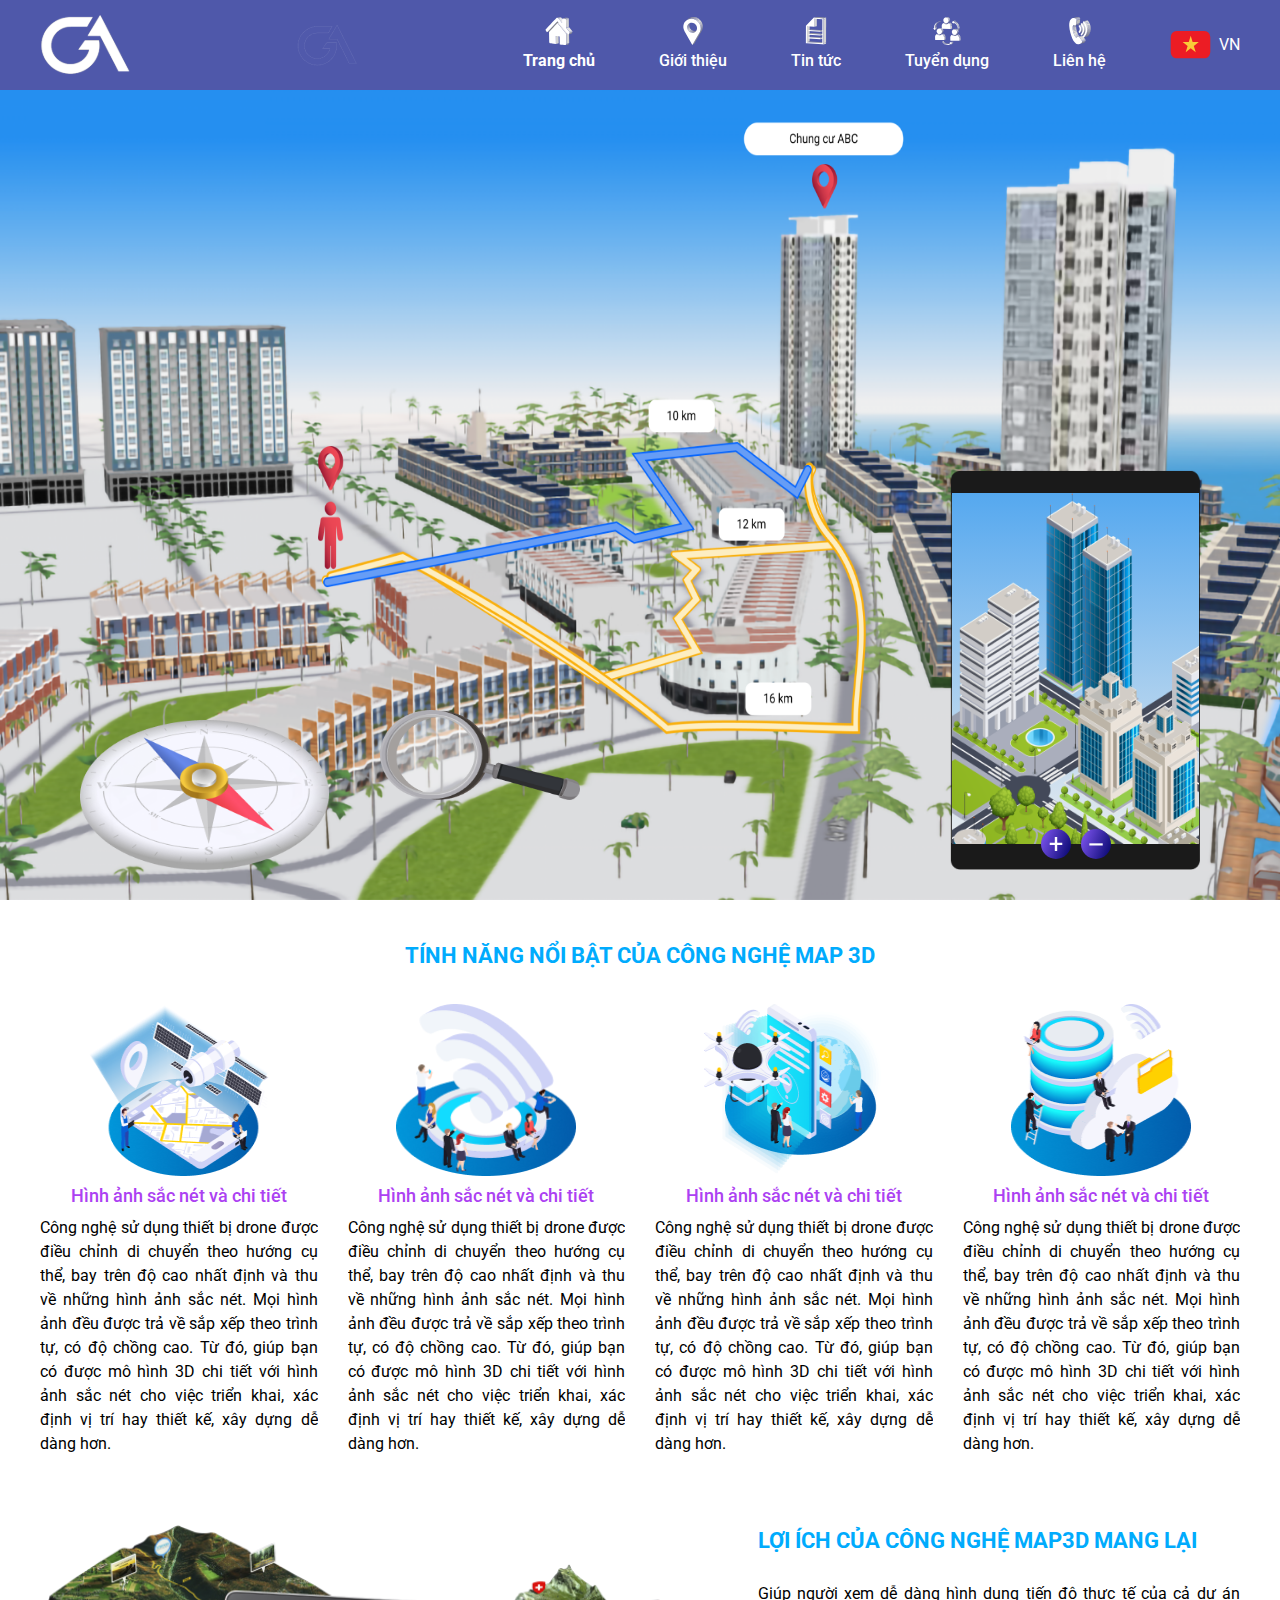
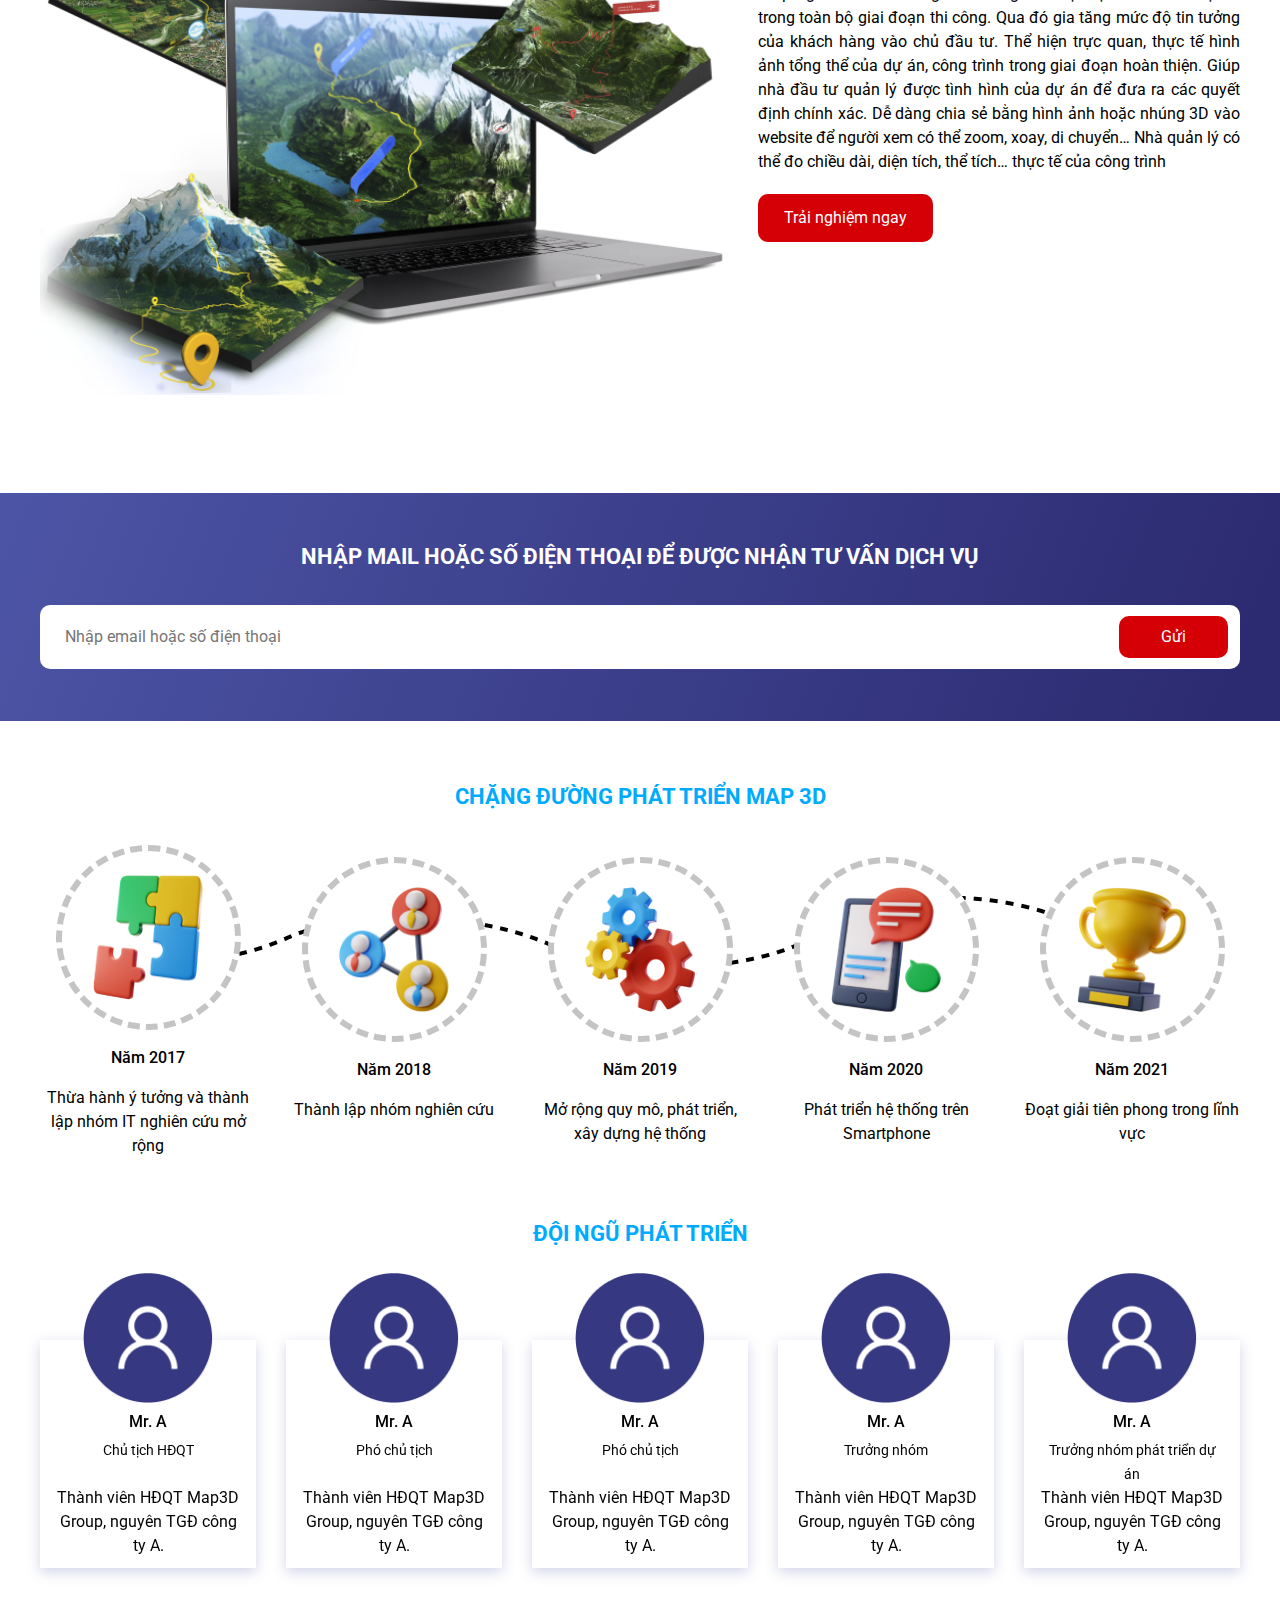
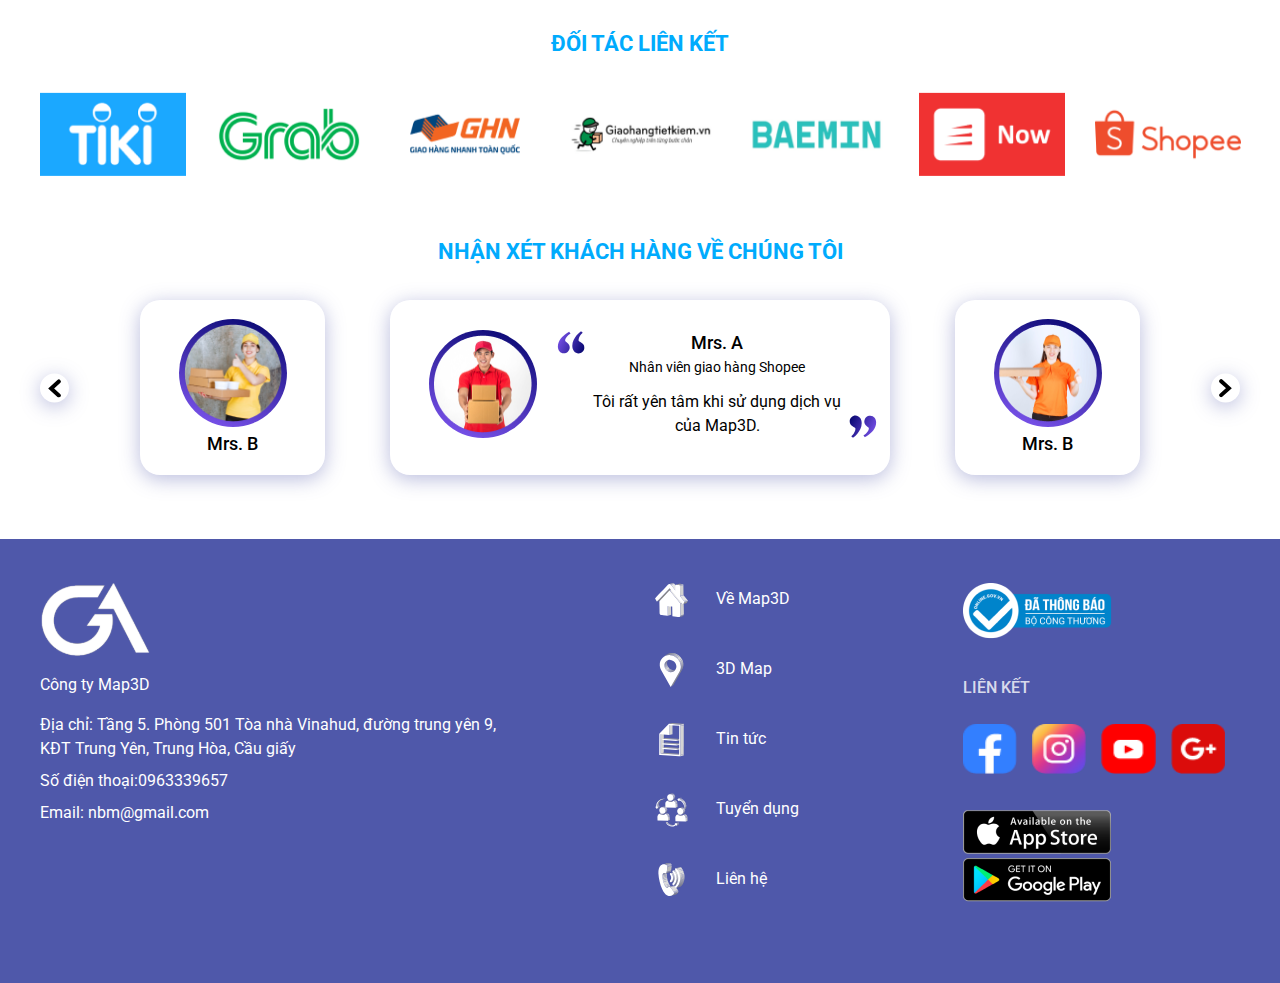
<file: index.html>
<!DOCTYPE html>
<html lang="en">
  <head>
    <meta charset="UTF-8" />
    <meta http-equiv="X-UA-Compatible" content="IE=edge" />
    <meta name="viewport" content="width=device-width, initial-scale=1.0" />
    <link
      rel="stylesheet"
      href="https://maxcdn.bootstrapcdn.com/bootstrap/4.5.2/css/bootstrap.min.css"
    />
    <script src="https://ajax.googleapis.com/ajax/libs/jquery/3.5.1/jquery.min.js"></script>
    <script src="https://cdnjs.cloudflare.com/ajax/libs/popper.js/1.16.0/umd/popper.min.js"></script>
    <script src="https://maxcdn.bootstrapcdn.com/bootstrap/4.5.2/js/bootstrap.min.js"></script>
    <title>Trang chủ</title>
    <link rel="stylesheet" href="./static/css/main.css" />
    <link rel="stylesheet" href="./static/css/responsive.css" />
  </head>
  <body>
    <header>
      <div
        class="
          container-box
          custom-padding
          d-flex
          align-items-center
          justify-content-end justify-content-md-end justify-content-xl-between
        "
      >
        <a href="./index.html" class="logo-page">
          <img src="/static/images/home/logo-page.svg" alt="logo-page" />
        </a>
        <a href="./index.html" class="logo-page-mobile"
          ><img src="/static/images/home/logo-page-mobile.png" alt=""
        /></a>
        <div class="navigation-locate-box">
          <ul
            class="
              navigation
              d-flex
              justify-content-center justify-content-md-around
              align-items-center
            "
          >
            <li class="active d-flex flex-column align-items-center">
              <img src="/static/images/home/home-icon.svg" alt="" /><a
                href="./index.html"
                >Trang chủ</a
              >
            </li>
            <li class="d-flex flex-column align-items-center">
              <img src="/static/images/home/introduce-icon.svg" alt="" /><a
                href="./introduce.html"
                >Giới thiệu</a
              >
            </li>
            <li class="d-flex flex-column align-items-center">
              <img src="/static/images/home/article-icon.svg" alt="" /><a
                href="./articles.html"
                >Tin tức</a
              >
            </li>
            <li class="d-flex flex-column align-items-center">
              <img src="/static/images/home/recruitment-icon.svg" alt="" /><a
                href="./recruitment.html"
                >Tuyển dụng</a
              >
            </li>
            <li class="d-flex flex-column align-items-center">
              <img src="/static/images/home/contact-icon.svg" alt="" /><a
                href="./contact.html"
                >Liên hệ</a
              >
            </li>
          </ul>
          <div class="locate d-flex align-items-center">
            <img src="/static/images/home/vi.svg" alt="locate-icon" />
            <span>VN</span>
          </div>
        </div>
      </div>
    </header>

    <section class="banner-home">
      <img
        src="/static/images/home/banner.png"
        alt="banner-home"
        class="image-banner"
      />
      <img
        src="/static/images/home/banner-mobile.png"
        alt="banner-home"
        class="image-banner-mobile"
      />
      <img src="/static/images/home/la-ban.png" alt="" class="la-ban" />
      <img src="/static/images/home/kinh-lup.png" alt="" class="kinh-lup" />
      <div class="phone-banner">
        <img src="/static/images/home/phone-banner.png" alt="" />
        <div class="box">
          <img src="/static/images/home/image-small.png" alt="" class="image" />
          <div
            class="
              box-image
              increment
              d-flex
              align-items-center
              justify-content-center
            "
          >
            <img src="/static/images/home/increment-icon.svg" alt="" />
          </div>
          <div
            class="
              box-image
              decrement
              d-flex
              align-items-center
              justify-content-center
            "
          >
            <img src="/static/images/home/decrement-icon.svg" alt="" />
          </div>
        </div>
      </div>
      <ul class="button-group">
        <li>
          <img src="/static/images/home/increment.svg" alt="" />
        </li>
        <li>
          <img src="/static/images/home/decrement.svg" alt="" />
        </li>
        <li>
          <img src="/static/images/home/vi-tri-hien-tai.svg" alt="" />
        </li>
      </ul>
    </section>

    <section class="introduce-home container-box">
      <p class="title-type-1">Tính năng nổi bật của công nghệ map 3D</p>
      <div class="features container-fluid">
        <div class="row">
          <div class="feature col-12 col-sm-12 col-md-6 col-lg-4 col-xl-3">
            <div class="image-box">
              <img src="/static/images/home/feature-1.png" alt="" />
            </div>
            <div class="content">
              <p class="title-type-2">Hình ảnh sắc nét và chi tiết</p>
              <p class="short-description">
                Công nghệ sử dụng thiết bị drone được điều chỉnh di chuyển theo
                hướng cụ thể, bay trên độ cao nhất định và thu về những hình ảnh
                sắc nét. Mọi hình ảnh đều được trả về sắp xếp theo trình tự, có
                độ chồng cao. Từ đó, giúp bạn có được mô hình 3D chi tiết với
                hình ảnh sắc nét cho việc triển khai, xác định vị trí hay thiết
                kế, xây dựng dễ dàng hơn.
              </p>
            </div>
          </div>
          <div class="feature col-12 col-sm-12 col-md-6 col-lg-4 col-xl-3">
            <div class="image-box">
              <img src="/static/images/home/feature-2.png" alt="" />
            </div>
            <div class="content">
              <p class="title-type-2">Hình ảnh sắc nét và chi tiết</p>
              <p class="short-description">
                Công nghệ sử dụng thiết bị drone được điều chỉnh di chuyển theo
                hướng cụ thể, bay trên độ cao nhất định và thu về những hình ảnh
                sắc nét. Mọi hình ảnh đều được trả về sắp xếp theo trình tự, có
                độ chồng cao. Từ đó, giúp bạn có được mô hình 3D chi tiết với
                hình ảnh sắc nét cho việc triển khai, xác định vị trí hay thiết
                kế, xây dựng dễ dàng hơn.
              </p>
            </div>
          </div>
          <div class="feature col-12 col-sm-12 col-md-6 col-lg-4 col-xl-3">
            <div class="image-box">
              <img src="/static/images/home/feature-3.png" alt="" />
            </div>
            <div class="content">
              <p class="title-type-2">Hình ảnh sắc nét và chi tiết</p>
              <p class="short-description">
                Công nghệ sử dụng thiết bị drone được điều chỉnh di chuyển theo
                hướng cụ thể, bay trên độ cao nhất định và thu về những hình ảnh
                sắc nét. Mọi hình ảnh đều được trả về sắp xếp theo trình tự, có
                độ chồng cao. Từ đó, giúp bạn có được mô hình 3D chi tiết với
                hình ảnh sắc nét cho việc triển khai, xác định vị trí hay thiết
                kế, xây dựng dễ dàng hơn.
              </p>
            </div>
          </div>
          <div class="feature col-12 col-sm-12 col-md-6 col-lg-4 col-xl-3">
            <div class="image-box">
              <img src="/static/images/home/feature-4.png" alt="" />
            </div>
            <div class="content">
              <p class="title-type-2">Hình ảnh sắc nét và chi tiết</p>
              <p class="short-description">
                Công nghệ sử dụng thiết bị drone được điều chỉnh di chuyển theo
                hướng cụ thể, bay trên độ cao nhất định và thu về những hình ảnh
                sắc nét. Mọi hình ảnh đều được trả về sắp xếp theo trình tự, có
                độ chồng cao. Từ đó, giúp bạn có được mô hình 3D chi tiết với
                hình ảnh sắc nét cho việc triển khai, xác định vị trí hay thiết
                kế, xây dựng dễ dàng hơn.
              </p>
            </div>
          </div>
        </div>
      </div>
    </section>

    <section class="benefits-maps container-box">
      <div class="container-fluid">
        <div class="row">
          <div class="image-box col-12 col-md-12 col-lg-7 col-xl-7">
            <p class="title-type-1">Lợi ích của công nghệ Map3d mang lại</p>
            <img src="/static/images/home/loi-ich.png" alt="" />
          </div>
          <div class="content col-12 col-md-12 col-lg-5 col-xl-5">
            <p class="title-type-1">Lợi ích của công nghệ Map3d mang lại</p>
            <p class="short-description">
              Giúp người xem dễ dàng hình dung tiến độ thực tế của cả dự án
              trong toàn bộ giai đoạn thi công. Qua đó gia tăng mức độ tin tưởng
              của khách hàng vào chủ đầu tư. Thể hiện trực quan, thực tế hình
              ảnh tổng thể của dự án, công trình trong giai đoạn hoàn thiện.
              Giúp nhà đầu tư quản lý được tình hình của dự án để đưa ra các
              quyết định chính xác. Dễ dàng chia sẻ bằng hình ảnh hoặc nhúng 3D
              vào website để người xem có thể zoom, xoay, di chuyển… Nhà quản lý
              có thể đo chiều dài, diện tích, thể tích… thực tế của công trình
            </p>
            <a href="./index.html" class="button-red">Trải nghiệm ngay</a>
          </div>
        </div>
      </div>
    </section>

    <section class="send-email-box">
      <div class="container-box custom-padding">
        <p class="title-type-1">
          Nhập mail hoặc số điện thoại để được nhận tư vấn dịch vụ
        </p>
        <form>
          <input
            type="email"
            required
            placeholder="Nhập email hoặc số điện thoại"
          />
          <button class="button-red">Gửi</button>
        </form>
      </div>
    </section>
    <section class="develop-road container-box">
      <p class="title-type-1">Chặng đường phát triển map 3d</p>
      <div>
        <div class="years">
          <div class="year">
            <div
              class="image-box d-flex align-items-center justify-content-center"
            >
              <img src="/static/images/home/year-2017.png" alt="" />
            </div>
            <div class="content">
              <p class="bold-500">Năm 2017</p>
              <p class="short-description">
                Thừa hành ý tưởng và thành lập nhóm IT nghiên cứu mở rộng
              </p>
            </div>
          </div>
          <div class="year">
            <div
              class="image-box d-flex align-items-center justify-content-center"
            >
              <img src="/static/images/home/year-2018.png" alt="" />
            </div>
            <div class="content">
              <p class="bold-500">Năm 2018</p>
              <p class="short-description">Thành lập nhóm nghiên cứu</p>
            </div>
          </div>
          <div class="year">
            <div
              class="image-box d-flex align-items-center justify-content-center"
            >
              <img src="/static/images/home/year-2019.png" alt="" />
            </div>
            <div class="content">
              <p class="bold-500">Năm 2019</p>
              <p class="short-description">
                Mở rộng quy mô, phát triển, xây dựng hệ thống
              </p>
            </div>
          </div>
          <div class="year">
            <div
              class="image-box d-flex align-items-center justify-content-center"
            >
              <img src="/static/images/home/year-2020.png" alt="" />
            </div>
            <div class="content">
              <p class="bold-500">Năm 2020</p>
              <p class="short-description">
                Phát triển hệ thống trên Smartphone
              </p>
            </div>
          </div>
          <div class="year">
            <div
              class="image-box d-flex align-items-center justify-content-center"
            >
              <img src="/static/images/home/year-2021.png" alt="" />
            </div>
            <div class="content">
              <p class="bold-500">Năm 2021</p>
              <p class="short-description">
                Đoạt giải tiên phong trong lĩnh vực
              </p>
            </div>
          </div>
        </div>
      </div>
    </section>
    <section class="develop-team container-box">
      <p class="title-type-1">Đội ngũ phát triển</p>
      <div>
        <div class="teams">
          <div class="team">
            <div class="image-box">
              <img src="/static/images/home/profile-image.png" alt="" />
            </div>
            <div class="content">
              <p class="bold-500">Mr. A</p>
              <p>Chủ tịch HĐQT</p>
              <p class="short-description">
                Thành viên HĐQT Map3D Group, nguyên TGĐ công ty A.
              </p>
            </div>
          </div>
          <div class="team">
            <div class="image-box">
              <img src="/static/images/home/profile-image.png" alt="" />
            </div>
            <div class="content">
              <p class="bold-500">Mr. A</p>
              <p>Phó chủ tịch</p>
              <p class="short-description">
                Thành viên HĐQT Map3D Group, nguyên TGĐ công ty A.
              </p>
            </div>
          </div>
          <div class="team">
            <div class="image-box">
              <img src="/static/images/home/profile-image.png" alt="" />
            </div>
            <div class="content">
              <p class="bold-500">Mr. A</p>
              <p>Phó chủ tịch</p>
              <p class="short-description">
                Thành viên HĐQT Map3D Group, nguyên TGĐ công ty A.
              </p>
            </div>
          </div>
          <div class="team">
            <div class="image-box">
              <img src="/static/images/home/profile-image.png" alt="" />
            </div>
            <div class="content">
              <p class="bold-500">Mr. A</p>
              <p>Trưởng nhóm</p>
              <p class="short-description">
                Thành viên HĐQT Map3D Group, nguyên TGĐ công ty A.
              </p>
            </div>
          </div>
          <div class="team">
            <div class="image-box">
              <img src="/static/images/home/profile-image.png" alt="" />
            </div>
            <div class="content">
              <p class="bold-500">Mr. A</p>
              <p>Trưởng nhóm phát triển dự án</p>
              <p class="short-description">
                Thành viên HĐQT Map3D Group, nguyên TGĐ công ty A.
              </p>
            </div>
          </div>
        </div>
      </div>
    </section>
    <section class="affiliate-partner container-box">
      <p class="title-type-1">Đối tác liên kết</p>
      <div>
        <div class="partners">
          <img class="partner" src="/static/images/home/tiki.png" alt="" />
          <img class="partner" src="/static/images/home/grab.png" alt="" />
          <img class="partner" src="/static/images/home/ghn.png" alt="" />
          <img
            class="partner"
            src="/static/images/home/giao-hang-tiet-kiem.png"
            alt=""
          />
          <img class="partner" src="/static/images/home/baemin.png" alt="" />
          <img class="partner" src="/static/images/home/now.png" alt="" />
          <img class="partner" src="/static/images/home/shopee.png" alt="" />
        </div>
      </div>
    </section>
    <section class="customer-evaluates container-box custom-padding">
      <p class="title-type-1">Nhận xét khách hàng về chúng tôi</p>
      <div class="evaluates d-flex align-items-center justify-content-between">
        <div class="evaluate">
          <div class="image-box">
            <img src="/static/images/home/person-1.png" alt="" />
          </div>
          <div class="content">
            <p class="person-name">Mrs. B</p>
          </div>
        </div>
        <div class="evaluate">
          <div class="image-box">
            <img src="/static/images/home/person-2.png" alt="" />
          </div>
          <div class="content">
            <p class="person-name">Mrs. A</p>
            <p class="job">Nhân viên giao hàng Shopee</p>
            <p class="comment">
              Tôi rất yên tâm khi sử dụng dịch vụ của Map3D.
            </p>
            <img class="quotes-1" src="/static/images/home/quotes.svg" alt="" />
            <img class="quotes-2" src="/static/images/home/quotes.svg" alt="" />
          </div>
        </div>
        <div class="evaluate">
          <div class="image-box">
            <img src="/static/images/home/person-3.png" alt="" />
          </div>
          <div class="content">
            <p class="person-name">Mrs. B</p>
          </div>
        </div>
        <div
          class="button-left d-flex align-items-center justify-content-center"
        >
          <img src="/static/images/home/to-left.svg" alt="" />
        </div>
        <div
          class="button-right d-flex align-items-center justify-content-center"
        >
          <img src="/static/images/home/to-right.svg" alt="" />
        </div>
      </div>
    </section>
    <footer>
      <div class="container-box">
        <div class="container-fluid">
          <div class="row">
            <div class="footer-contact col-12 col-md-12 col-lg-5 col-xl-5">
              <img src="/static/images/home/logo-page.svg" alt="" />
              <p class="company-name">Công ty Map3D</p>
              <p class="address">
                Địa chỉ: Tầng 5. Phòng 501 Tòa nhà Vinahud, đường trung yên 9,
                KĐT Trung Yên, Trung Hòa, Cầu giấy
              </p>
              <p class="phone">Số điện thoại:0963339657</p>
              <p class="email">Email: nbm@gmail.com</p>
            </div>
            <ul class="footer-categories col-12 col-md-0 col-xl-2 offset-md-1">
              <li>
                <img src="/static/images/home/home-icon.svg" alt="" /><a
                  href="./index.html"
                  >Về Map3D</a
                >
              </li>
              <li>
                <img src="/static/images/home/introduce-icon.svg" alt="" /><a
                  href="./index.html"
                  >3D Map</a
                >
              </li>
              <li>
                <img src="/static/images/home/article-icon.svg" alt="" /><a
                  href="./index.html"
                  >Tin tức</a
                >
              </li>
              <li>
                <img src="/static/images/home/recruitment-icon.svg" alt="" /><a
                  href="./index.html"
                  >Tuyển dụng</a
                >
              </li>
              <li>
                <img src="/static/images/home/contact-icon.svg" alt="" /><a
                  href="./index.html"
                  >Liên hệ</a
                >
              </li>
            </ul>
            <div
              class="
                more-information
                col-12 col-md-12 col-lg-3 col-xl-3
                offset-lg-4 offset-xl-1
              "
            >
              <div>
                <img
                  class="informated"
                  src="/static/images/home/da-thong-bao.png"
                  alt=""
                />
                <div class="link">
                  <p>Liên kết</p>
                  <div class="container-fluid">
                    <div class="row">
                      <img
                        class="col-3 col-md-3 col-lg-3 col-xl-3"
                        src="/static/images/home/facebook.png"
                        alt=""
                      />
                      <img
                        class="col-3 col-md-3 col-lg-3 col-xl-3"
                        src="/static/images/home/instagram.png"
                        alt=""
                      /><img
                        class="col-3 col-md-3 col-lg-3 col-xl-3"
                        src="/static/images/home/youtube.png"
                        alt=""
                      /><img
                        class="col-3 col-md-3 col-lg-3 col-xl-3"
                        src="/static/images/home/google.png"
                        alt=""
                      />
                    </div>
                  </div>
                </div>
              </div>
              <img
                class="install-link"
                src="/static/images/home/install-link.png"
                alt=""
              />
            </div>
          </div>
        </div>
      </div>
    </footer>
  </body>
</html>
</file>
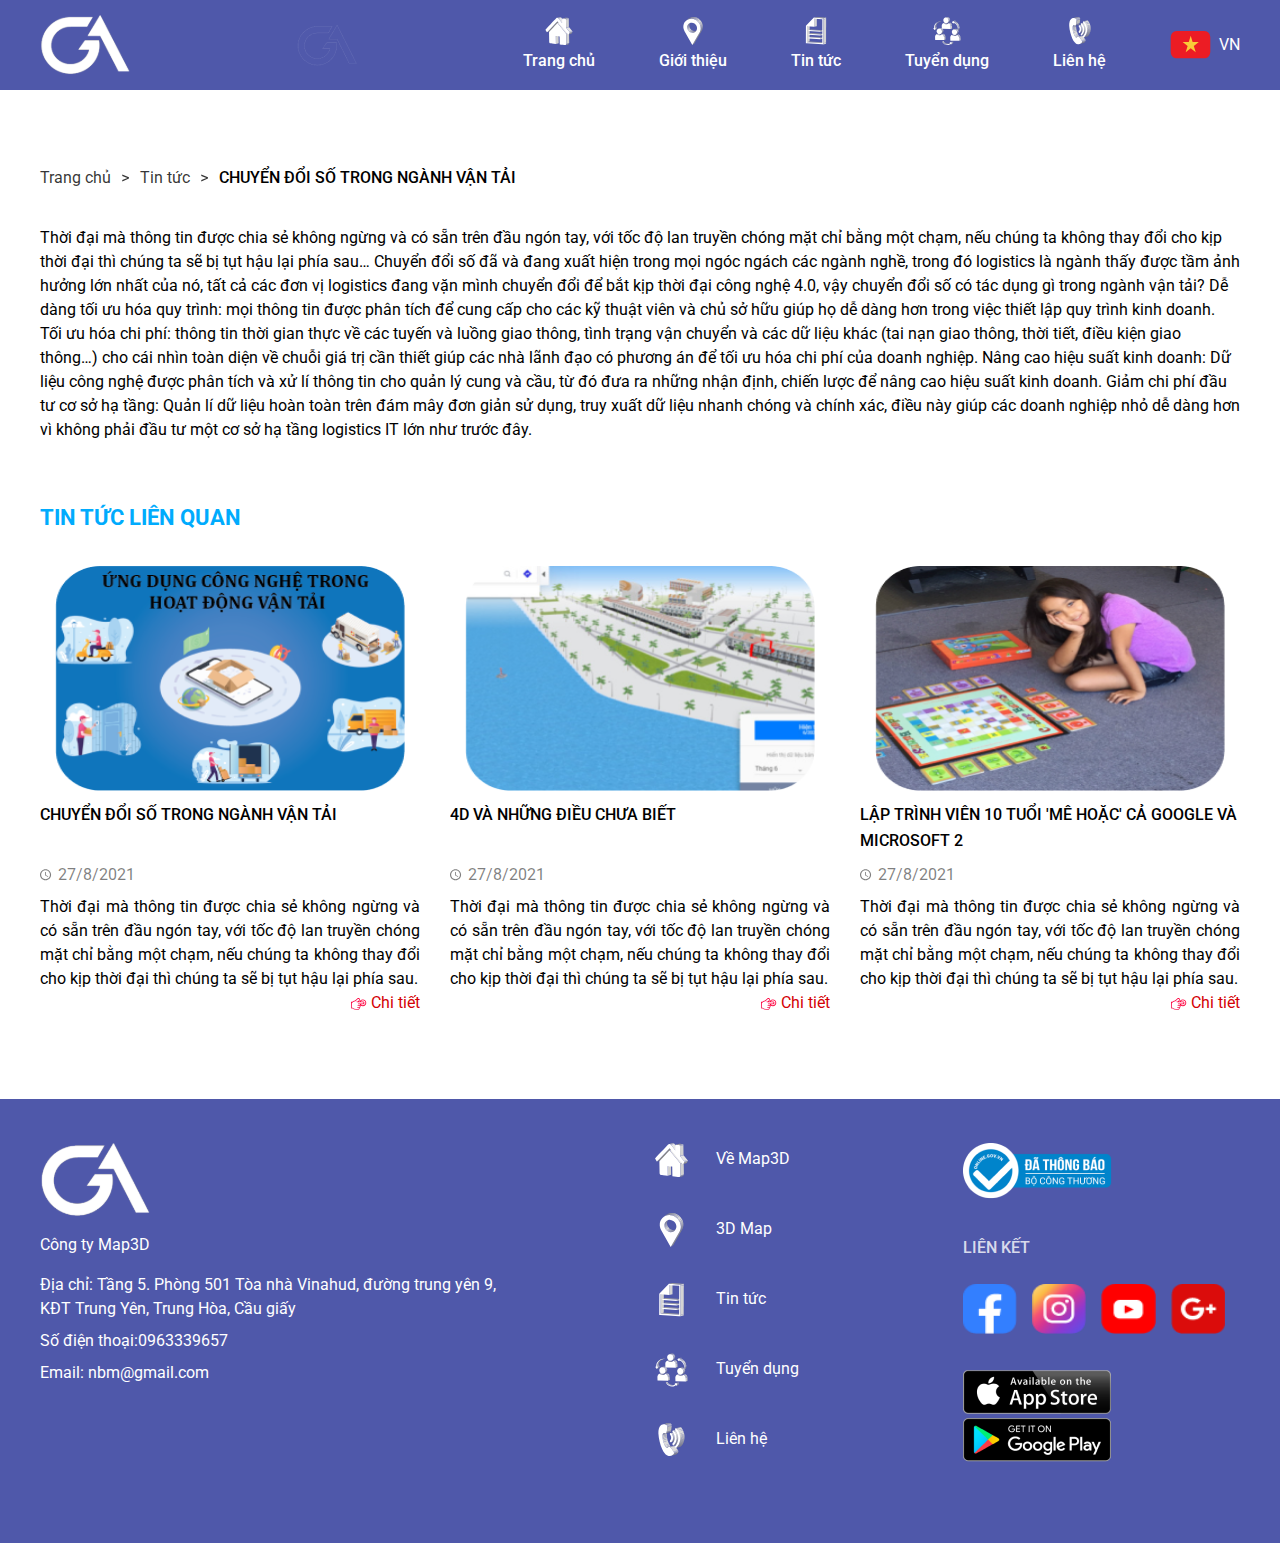
<file: articleDetails.html>
<!DOCTYPE html>
<html lang="en">
  <head>
    <meta charset="UTF-8" />
    <meta http-equiv="X-UA-Compatible" content="IE=edge" />
    <meta name="viewport" content="width=device-width, initial-scale=1.0" />
    <link
      rel="stylesheet"
      href="https://maxcdn.bootstrapcdn.com/bootstrap/4.5.2/css/bootstrap.min.css"
    />
    <script src="https://ajax.googleapis.com/ajax/libs/jquery/3.5.1/jquery.min.js"></script>
    <script src="https://cdnjs.cloudflare.com/ajax/libs/popper.js/1.16.0/umd/popper.min.js"></script>
    <script src="https://maxcdn.bootstrapcdn.com/bootstrap/4.5.2/js/bootstrap.min.js"></script>
    <title>Chi tiết tin tức</title>
    <link rel="stylesheet" href="./static/css/main.css" />
    <link rel="stylesheet" href="./static/css/responsive.css" />
  </head>
  <body>
    <header>
      <div
        class="
          container-box
          custom-padding
          d-flex
          align-items-center
          justify-content-end justify-content-md-end justify-content-xl-between
        "
      >
        <a href="./index.html" class="logo-page">
          <img src="/static/images/home/logo-page.svg" alt="logo-page" />
        </a>
        <a href="./index.html" class="logo-page-mobile"
          ><img src="/static/images/home/logo-page-mobile.png" alt=""
        /></a>
        <div class="navigation-locate-box">
          <ul
            class="
              navigation
              d-flex
              justify-content-center justify-content-md-around
              align-items-center
            "
          >
            <li class="d-flex flex-column align-items-center">
              <img src="/static/images/home/home-icon.svg" alt="" /><a
                href="./index.html"
                >Trang chủ</a
              >
            </li>
            <li class="d-flex flex-column align-items-center">
              <img src="/static/images/home/introduce-icon.svg" alt="" /><a
                href="./introduce.html"
                >Giới thiệu</a
              >
            </li>
            <li class="d-flex flex-column align-items-center">
              <img src="/static/images/home/article-icon.svg" alt="" /><a
                href="./articles.html"
                >Tin tức</a
              >
            </li>
            <li class="d-flex flex-column align-items-center">
              <img src="/static/images/home/recruitment-icon.svg" alt="" /><a
                href="./recruitment.html"
                >Tuyển dụng</a
              >
            </li>
            <li class="d-flex flex-column align-items-center">
              <img src="/static/images/home/contact-icon.svg" alt="" /><a
                href="./contact.html"
                >Liên hệ</a
              >
            </li>
          </ul>
          <div class="locate d-flex align-items-center">
            <img src="/static/images/home/vi.svg" alt="locate-icon" />
            <span>VN</span>
          </div>
        </div>
      </div>
    </header>

    <section
      class="bread-crumb d-flex align-items-center container-box custom-padding"
    >
      <a href="/index.html">Trang chủ</a>
      <img src="/static/images/introduce/to-right.svg" alt="" />
      <a href="./articles.html">Tin tức</a>
      <img src="/static/images/introduce/to-right.svg" alt="" />
      <span>CHUYỂN ĐỔI SỐ TRONG NGÀNH VẬN TẢI</span>
    </section>

    <section class="article-details-page container-box">
      <div class="article-descriptions">
        <p>
          Thời đại mà thông tin được chia sẻ không ngừng và có sẵn trên đầu ngón
          tay, với tốc độ lan truyền chóng mặt chỉ bằng một chạm, nếu chúng ta
          không thay đổi cho kịp thời đại thì chúng ta sẽ bị tụt hậu lại phía
          sau… Chuyển đổi số đã và đang xuất hiện trong mọi ngóc ngách các ngành
          nghề, trong đó logistics là ngành thấy được tầm ảnh hưởng lớn nhất của
          nó, tất cả các đơn vị logistics đang vặn mình chuyển đổi để bắt kịp
          thời đại công nghệ 4.0, vậy chuyển đổi số có tác dụng gì trong ngành
          vận tải? Dễ dàng tối ưu hóa quy trình: mọi thông tin được phân tích để
          cung cấp cho các kỹ thuật viên và chủ sở hữu giúp họ dễ dàng hơn trong
          việc thiết lập quy trình kinh doanh. Tối ưu hóa chi phí: thông tin
          thời gian thực về các tuyến và luồng giao thông, tình trạng vận chuyển
          và các dữ liệu khác (tai nạn giao thông, thời tiết, điều kiện giao
          thông…) cho cái nhìn toàn diện về chuỗi giá trị cần thiết giúp các nhà
          lãnh đạo có phương án để tối ưu hóa chi phí của doanh nghiệp. Nâng cao
          hiệu suất kinh doanh: Dữ liệu công nghệ được phân tích và xử lí thông
          tin cho quản lý cung và cầu, từ đó đưa ra những nhận định, chiến lược
          để nâng cao hiệu suất kinh doanh. Giảm chi phí đầu tư cơ sở hạ tầng:
          Quản lí dữ liệu hoàn toàn trên đám mây đơn giản sử dụng, truy xuất dữ
          liệu nhanh chóng và chính xác, điều này giúp các doanh nghiệp nhỏ dễ
          dàng hơn vì không phải đầu tư một cơ sở hạ tầng logistics IT lớn như
          trước đây.
        </p>
      </div>
      <div class="related-articles">
        <p class="title-type-1">Tin tức liên quan</p>
        <div class="articles container-fluid">
          <div class="row">
            <div class="article col-6 col-md-6 col-xl-4">
              <div class="image-box">
                <img src="/static/images/articles/article-1.png" alt="" />
              </div>
              <div class="content">
                <a href="./articleDetails.html" class="article-title"
                  >CHUYỂN ĐỔI SỐ TRONG NGÀNH VẬN TẢI</a
                >
                <div class="date-box d-flex">
                  <img src="/static/images/articles/clock.svg" alt="" />
                  <p>27/8/2021</p>
                </div>
                <p class="short-description">
                  Thời đại mà thông tin được chia sẻ không ngừng và có sẵn trên
                  đầu ngón tay, với tốc độ lan truyền chóng mặt chỉ bằng một
                  chạm, nếu chúng ta không thay đổi cho kịp thời đại thì chúng
                  ta sẽ bị tụt hậu lại phía sau.
                </p>
                <a href="./articleDetails.html" class="details">
                  <img src="/static/images/articles/hand.svg" alt="" />
                  Chi tiết
                </a>
              </div>
            </div>
            <div class="article col-6 col-md-6 col-xl-4">
              <div class="image-box">
                <img src="/static/images/articles/article-2.png" alt="" />
              </div>
              <div class="content">
                <a href="./articleDetails.html" class="article-title"
                  >4D VÀ NHỮNG ĐIỀU CHƯA BIẾT
                </a>
                <div class="date-box d-flex">
                  <img src="/static/images/articles/clock.svg" alt="" />
                  <p>27/8/2021</p>
                </div>
                <p class="short-description">
                  Thời đại mà thông tin được chia sẻ không ngừng và có sẵn trên
                  đầu ngón tay, với tốc độ lan truyền chóng mặt chỉ bằng một
                  chạm, nếu chúng ta không thay đổi cho kịp thời đại thì chúng
                  ta sẽ bị tụt hậu lại phía sau.
                </p>
                <a href="./articleDetails.html" class="details">
                  <img src="/static/images/articles/hand.svg" alt="" />
                  Chi tiết
                </a>
              </div>
            </div>
            <div class="article col-6 col-md-6 col-xl-4">
              <div class="image-box">
                <img src="/static/images/articles/article-3.png" alt="" />
              </div>
              <div class="content">
                <a href="./articleDetails.html" class="article-title"
                  >LẬP TRÌNH VIÊN 10 TUỔI 'MÊ HOẶC' CẢ GOOGLE VÀ MICROSOFT 2</a
                >
                <div class="date-box d-flex">
                  <img src="/static/images/articles/clock.svg" alt="" />
                  <p>27/8/2021</p>
                </div>
                <p class="short-description">
                  Thời đại mà thông tin được chia sẻ không ngừng và có sẵn trên
                  đầu ngón tay, với tốc độ lan truyền chóng mặt chỉ bằng một
                  chạm, nếu chúng ta không thay đổi cho kịp thời đại thì chúng
                  ta sẽ bị tụt hậu lại phía sau.
                </p>
                <a href="./articleDetails.html" class="details">
                  <img src="/static/images/articles/hand.svg" alt="" />
                  Chi tiết
                </a>
              </div>
            </div>
          </div>
        </div>
      </div>
    </section>

    <footer>
      <div class="container-box">
        <div class="container-fluid">
          <div class="row">
            <div class="footer-contact col-12 col-md-12 col-lg-5 col-xl-5">
              <img src="/static/images/home/logo-page.svg" alt="" />
              <p class="company-name">Công ty Map3D</p>
              <p class="address">
                Địa chỉ: Tầng 5. Phòng 501 Tòa nhà Vinahud, đường trung yên 9,
                KĐT Trung Yên, Trung Hòa, Cầu giấy
              </p>
              <p class="phone">Số điện thoại:0963339657</p>
              <p class="email">Email: nbm@gmail.com</p>
            </div>
            <ul class="footer-categories col-12 col-md-0 col-xl-2 offset-md-1">
              <li>
                <img src="/static/images/home/home-icon.svg" alt="" /><a
                  href="./index.html"
                  >Về Map3D</a
                >
              </li>
              <li>
                <img src="/static/images/home/introduce-icon.svg" alt="" /><a
                  href="./index.html"
                  >3D Map</a
                >
              </li>
              <li>
                <img src="/static/images/home/article-icon.svg" alt="" /><a
                  href="./index.html"
                  >Tin tức</a
                >
              </li>
              <li>
                <img src="/static/images/home/recruitment-icon.svg" alt="" /><a
                  href="./index.html"
                  >Tuyển dụng</a
                >
              </li>
              <li>
                <img src="/static/images/home/contact-icon.svg" alt="" /><a
                  href="./index.html"
                  >Liên hệ</a
                >
              </li>
            </ul>
            <div
              class="
                more-information
                col-12 col-md-12 col-lg-3 col-xl-3
                offset-lg-4 offset-xl-1
              "
            >
              <div>
                <img
                  class="informated"
                  src="/static/images/home/da-thong-bao.png"
                  alt=""
                />
                <div class="link">
                  <p>Liên kết</p>
                  <div class="container-fluid">
                    <div class="row">
                      <img
                        class="col-3 col-md-3 col-lg-3 col-xl-3"
                        src="/static/images/home/facebook.png"
                        alt=""
                      />
                      <img
                        class="col-3 col-md-3 col-lg-3 col-xl-3"
                        src="/static/images/home/instagram.png"
                        alt=""
                      /><img
                        class="col-3 col-md-3 col-lg-3 col-xl-3"
                        src="/static/images/home/youtube.png"
                        alt=""
                      /><img
                        class="col-3 col-md-3 col-lg-3 col-xl-3"
                        src="/static/images/home/google.png"
                        alt=""
                      />
                    </div>
                  </div>
                </div>
              </div>
              <img
                class="install-link"
                src="/static/images/home/install-link.png"
                alt=""
              />
            </div>
          </div>
        </div>
      </div>
    </footer>
  </body>
</html>
</file>
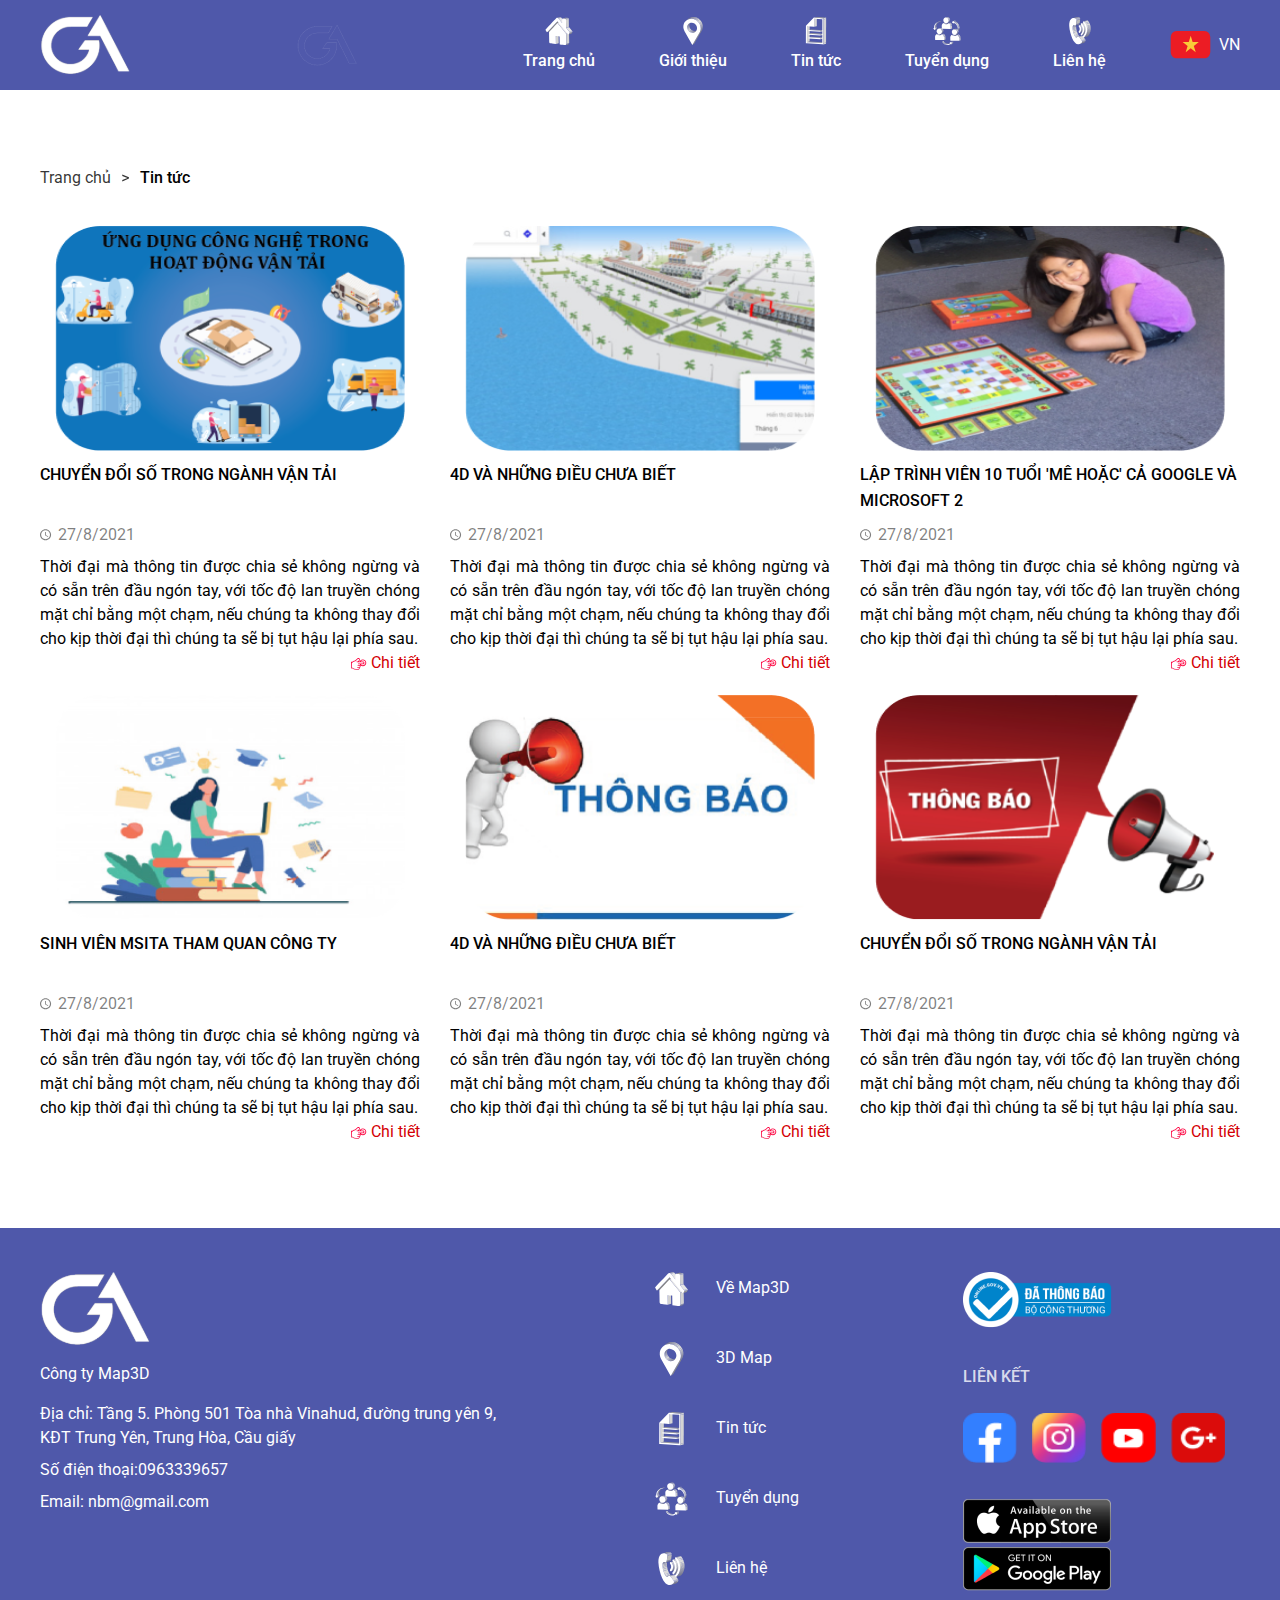
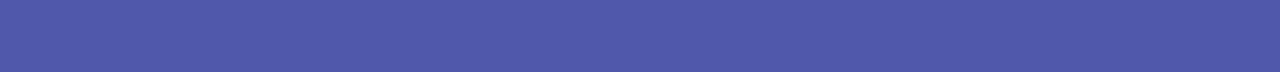
<file: articles.html>
<!DOCTYPE html>
<html lang="en">
  <head>
    <meta charset="UTF-8" />
    <meta http-equiv="X-UA-Compatible" content="IE=edge" />
    <meta name="viewport" content="width=device-width, initial-scale=1.0" />
    <link
      rel="stylesheet"
      href="https://maxcdn.bootstrapcdn.com/bootstrap/4.5.2/css/bootstrap.min.css"
    />
    <script src="https://ajax.googleapis.com/ajax/libs/jquery/3.5.1/jquery.min.js"></script>
    <script src="https://cdnjs.cloudflare.com/ajax/libs/popper.js/1.16.0/umd/popper.min.js"></script>
    <script src="https://maxcdn.bootstrapcdn.com/bootstrap/4.5.2/js/bootstrap.min.js"></script>
    <title>Tin tức</title>
    <link rel="stylesheet" href="./static/css/main.css" />
    <link rel="stylesheet" href="./static/css/responsive.css" />
  </head>
  <body>
    <header>
      <div
        class="
          container-box
          custom-padding
          d-flex
          align-items-center
          justify-content-end justify-content-md-end justify-content-xl-between
        "
      >
        <a href="./index.html" class="logo-page">
          <img src="/static/images/home/logo-page.svg" alt="logo-page" />
        </a>
        <a href="./index.html" class="logo-page-mobile"
          ><img src="/static/images/home/logo-page-mobile.png" alt=""
        /></a>
        <div class="navigation-locate-box">
          <ul
            class="
              navigation
              d-flex
              justify-content-center justify-content-md-around
              align-items-center
            "
          >
            <li class="d-flex flex-column align-items-center">
              <img src="/static/images/home/home-icon.svg" alt="" /><a
                href="./index.html"
                >Trang chủ</a
              >
            </li>
            <li class="d-flex flex-column align-items-center">
              <img src="/static/images/home/introduce-icon.svg" alt="" /><a
                href="./introduce.html"
                >Giới thiệu</a
              >
            </li>
            <li class="d-flex flex-column align-items-center">
              <img src="/static/images/home/article-icon.svg" alt="" /><a
                href="./articles.html"
                >Tin tức</a
              >
            </li>
            <li class="d-flex flex-column align-items-center">
              <img src="/static/images/home/recruitment-icon.svg" alt="" /><a
                href="./recruitment.html"
                >Tuyển dụng</a
              >
            </li>
            <li class="d-flex flex-column align-items-center">
              <img src="/static/images/home/contact-icon.svg" alt="" /><a
                href="./contact.html"
                >Liên hệ</a
              >
            </li>
          </ul>
          <div class="locate d-flex align-items-center">
            <img src="/static/images/home/vi.svg" alt="locate-icon" />
            <span>VN</span>
          </div>
        </div>
      </div>
    </header>

    <section
      class="bread-crumb d-flex align-items-center container-box custom-padding"
    >
      <a href="/index.html">Trang chủ</a>
      <img src="/static/images/introduce/to-right.svg" alt="" />
      <span>Tin tức</span>
    </section>

    <section class="articles-page container-box">
      <div class="articles container-fluid">
        <div class="row">
          <div class="article col-12 col-md-6 col-xl-4">
            <div class="image-box">
              <img src="/static/images/articles/article-1.png" alt="" />
            </div>
            <div class="content">
              <a href="./articleDetails.html" class="article-title"
                >CHUYỂN ĐỔI SỐ TRONG NGÀNH VẬN TẢI</a
              >
              <div class="date-box d-flex">
                <img src="/static/images/articles/clock.svg" alt="" />
                <p>27/8/2021</p>
              </div>
              <p class="short-description">
                Thời đại mà thông tin được chia sẻ không ngừng và có sẵn trên
                đầu ngón tay, với tốc độ lan truyền chóng mặt chỉ bằng một chạm,
                nếu chúng ta không thay đổi cho kịp thời đại thì chúng ta sẽ bị
                tụt hậu lại phía sau.
              </p>
              <a href="./articleDetails.html" class="details">
                <img src="/static/images/articles/hand.svg" alt="" />
                Chi tiết
              </a>
            </div>
          </div>
          <div class="article col-12 col-md-6 col-xl-4">
            <div class="image-box">
              <img src="/static/images/articles/article-2.png" alt="" />
            </div>
            <div class="content">
              <a href="./articleDetails.html" class="article-title"
                >4D VÀ NHỮNG ĐIỀU CHƯA BIẾT
              </a>
              <div class="date-box d-flex">
                <img src="/static/images/articles/clock.svg" alt="" />
                <p>27/8/2021</p>
              </div>
              <p class="short-description">
                Thời đại mà thông tin được chia sẻ không ngừng và có sẵn trên
                đầu ngón tay, với tốc độ lan truyền chóng mặt chỉ bằng một chạm,
                nếu chúng ta không thay đổi cho kịp thời đại thì chúng ta sẽ bị
                tụt hậu lại phía sau.
              </p>
              <a href="./articleDetails.html" class="details">
                <img src="/static/images/articles/hand.svg" alt="" />
                Chi tiết
              </a>
            </div>
          </div>
          <div class="article col-12 col-md-6 col-xl-4">
            <div class="image-box">
              <img src="/static/images/articles/article-3.png" alt="" />
            </div>
            <div class="content">
              <a href="./articleDetails.html" class="article-title"
                >LẬP TRÌNH VIÊN 10 TUỔI 'MÊ HOẶC' CẢ GOOGLE VÀ MICROSOFT 2</a
              >
              <div class="date-box d-flex">
                <img src="/static/images/articles/clock.svg" alt="" />
                <p>27/8/2021</p>
              </div>
              <p class="short-description">
                Thời đại mà thông tin được chia sẻ không ngừng và có sẵn trên
                đầu ngón tay, với tốc độ lan truyền chóng mặt chỉ bằng một chạm,
                nếu chúng ta không thay đổi cho kịp thời đại thì chúng ta sẽ bị
                tụt hậu lại phía sau.
              </p>
              <a href="./articleDetails.html" class="details">
                <img src="/static/images/articles/hand.svg" alt="" />
                Chi tiết
              </a>
            </div>
          </div>
          <div class="article col-12 col-md-6 col-xl-4">
            <div class="image-box">
              <img src="/static/images/articles/article-4.png" alt="" />
            </div>
            <div class="content">
              <a href="./articleDetails.html" class="article-title"
                >SINH VIÊN MSITA THAM QUAN CÔNG TY</a
              >
              <div class="date-box d-flex">
                <img src="/static/images/articles/clock.svg" alt="" />
                <p>27/8/2021</p>
              </div>
              <p class="short-description">
                Thời đại mà thông tin được chia sẻ không ngừng và có sẵn trên
                đầu ngón tay, với tốc độ lan truyền chóng mặt chỉ bằng một chạm,
                nếu chúng ta không thay đổi cho kịp thời đại thì chúng ta sẽ bị
                tụt hậu lại phía sau.
              </p>
              <a href="./articleDetails.html" class="details">
                <img src="/static/images/articles/hand.svg" alt="" />
                Chi tiết
              </a>
            </div>
          </div>
          <div class="article col-12 col-md-6 col-xl-4">
            <div class="image-box">
              <img src="/static/images/articles/article-5.png" alt="" />
            </div>
            <div class="content">
              <a href="./articleDetails.html" class="article-title"
                >4D VÀ NHỮNG ĐIỀU CHƯA BIẾT
              </a>
              <div class="date-box d-flex">
                <img src="/static/images/articles/clock.svg" alt="" />
                <p>27/8/2021</p>
              </div>
              <p class="short-description">
                Thời đại mà thông tin được chia sẻ không ngừng và có sẵn trên
                đầu ngón tay, với tốc độ lan truyền chóng mặt chỉ bằng một chạm,
                nếu chúng ta không thay đổi cho kịp thời đại thì chúng ta sẽ bị
                tụt hậu lại phía sau.
              </p>
              <a href="./articleDetails.html" class="details">
                <img src="/static/images/articles/hand.svg" alt="" />
                Chi tiết
              </a>
            </div>
          </div>
          <div class="article col-12 col-md-6 col-xl-4">
            <div class="image-box">
              <img src="/static/images/articles/article-6.png" alt="" />
            </div>
            <div class="content">
              <a href="./articleDetails.html" class="article-title"
                >CHUYỂN ĐỔI SỐ TRONG NGÀNH VẬN TẢI</a
              >
              <div class="date-box d-flex">
                <img src="/static/images/articles/clock.svg" alt="" />
                <p>27/8/2021</p>
              </div>
              <p class="short-description">
                Thời đại mà thông tin được chia sẻ không ngừng và có sẵn trên
                đầu ngón tay, với tốc độ lan truyền chóng mặt chỉ bằng một chạm,
                nếu chúng ta không thay đổi cho kịp thời đại thì chúng ta sẽ bị
                tụt hậu lại phía sau.
              </p>
              <a href="./articleDetails.html" class="details">
                <img src="/static/images/articles/hand.svg" alt="" />
                Chi tiết
              </a>
            </div>
          </div>
        </div>
      </div>
    </section>

    <footer>
      <div class="container-box">
        <div class="container-fluid">
          <div class="row">
            <div class="footer-contact col-12 col-md-12 col-lg-5 col-xl-5">
              <img src="/static/images/home/logo-page.svg" alt="" />
              <p class="company-name">Công ty Map3D</p>
              <p class="address">
                Địa chỉ: Tầng 5. Phòng 501 Tòa nhà Vinahud, đường trung yên 9,
                KĐT Trung Yên, Trung Hòa, Cầu giấy
              </p>
              <p class="phone">Số điện thoại:0963339657</p>
              <p class="email">Email: nbm@gmail.com</p>
            </div>
            <ul class="footer-categories col-12 col-md-0 col-xl-2 offset-md-1">
              <li>
                <img src="/static/images/home/home-icon.svg" alt="" /><a
                  href="./index.html"
                  >Về Map3D</a
                >
              </li>
              <li>
                <img src="/static/images/home/introduce-icon.svg" alt="" /><a
                  href="./index.html"
                  >3D Map</a
                >
              </li>
              <li>
                <img src="/static/images/home/article-icon.svg" alt="" /><a
                  href="./index.html"
                  >Tin tức</a
                >
              </li>
              <li>
                <img src="/static/images/home/recruitment-icon.svg" alt="" /><a
                  href="./index.html"
                  >Tuyển dụng</a
                >
              </li>
              <li>
                <img src="/static/images/home/contact-icon.svg" alt="" /><a
                  href="./index.html"
                  >Liên hệ</a
                >
              </li>
            </ul>
            <div
              class="
                more-information
                col-12 col-md-12 col-lg-3 col-xl-3
                offset-lg-4 offset-xl-1
              "
            >
              <div>
                <img
                  class="informated"
                  src="/static/images/home/da-thong-bao.png"
                  alt=""
                />
                <div class="link">
                  <p>Liên kết</p>
                  <div class="container-fluid">
                    <div class="row">
                      <img
                        class="col-3 col-md-3 col-lg-3 col-xl-3"
                        src="/static/images/home/facebook.png"
                        alt=""
                      />
                      <img
                        class="col-3 col-md-3 col-lg-3 col-xl-3"
                        src="/static/images/home/instagram.png"
                        alt=""
                      /><img
                        class="col-3 col-md-3 col-lg-3 col-xl-3"
                        src="/static/images/home/youtube.png"
                        alt=""
                      /><img
                        class="col-3 col-md-3 col-lg-3 col-xl-3"
                        src="/static/images/home/google.png"
                        alt=""
                      />
                    </div>
                  </div>
                </div>
              </div>
              <img
                class="install-link"
                src="/static/images/home/install-link.png"
                alt=""
              />
            </div>
          </div>
        </div>
      </div>
    </footer>
  </body>
</html>
</file>
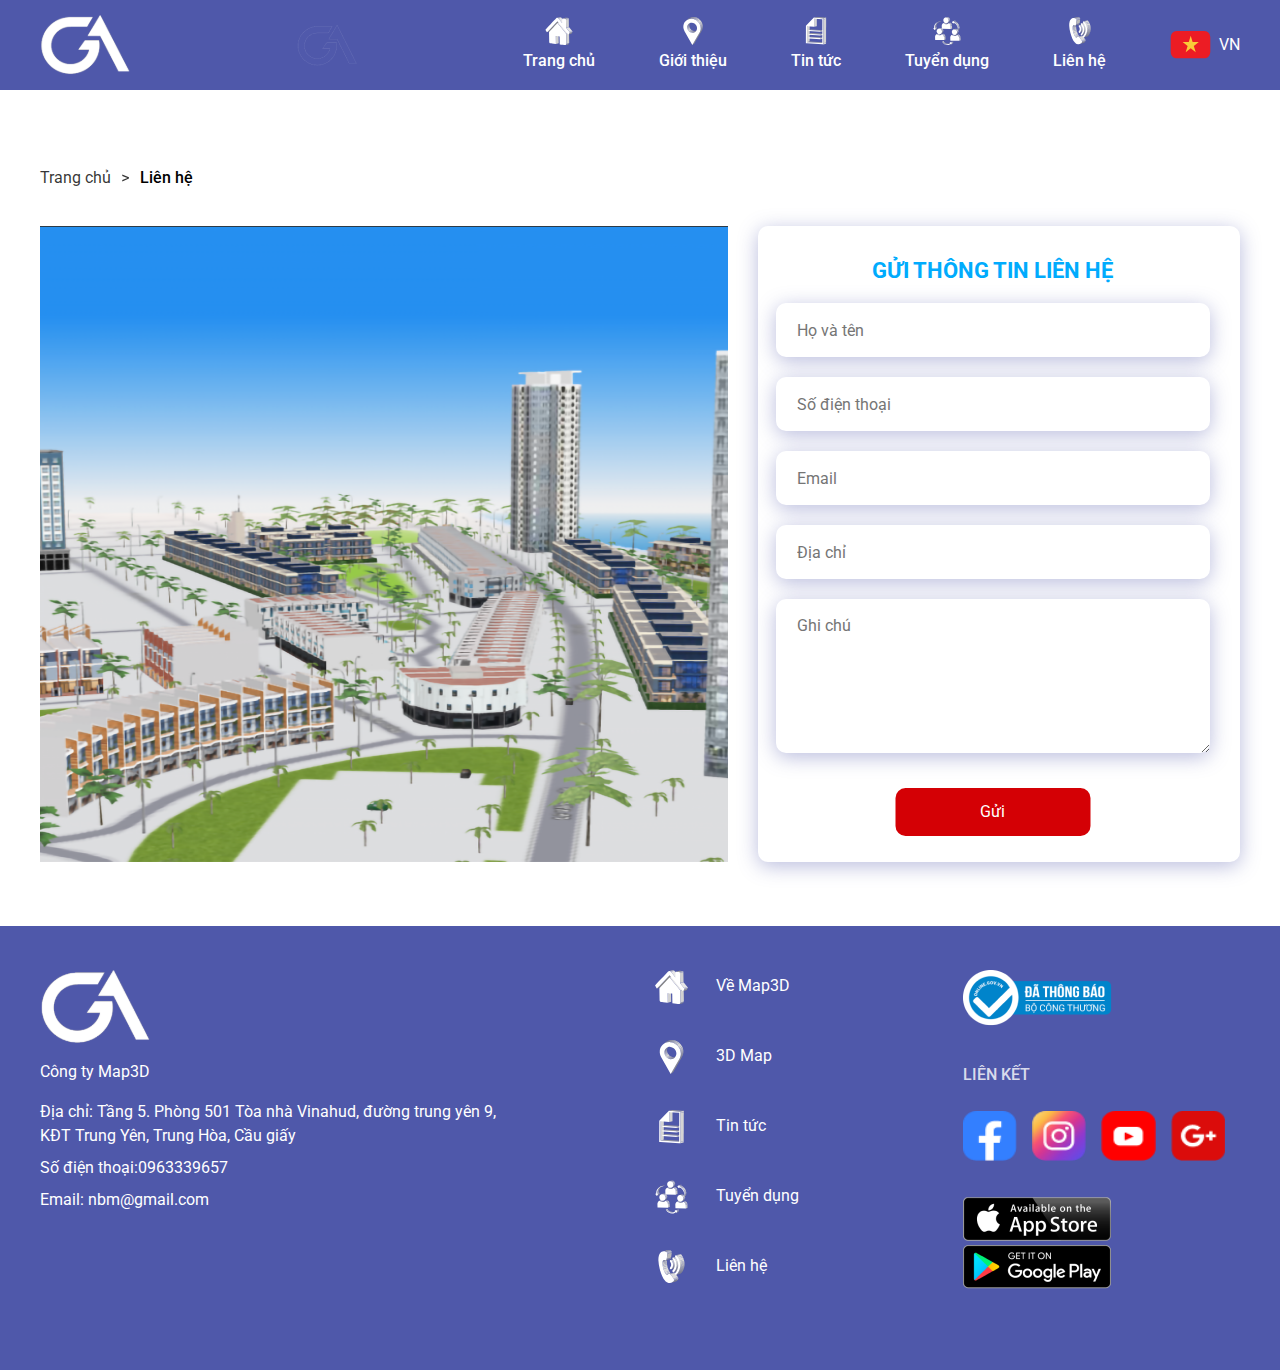
<file: contact.html>
<!DOCTYPE html>
<html lang="en">
  <head>
    <meta charset="UTF-8" />
    <meta http-equiv="X-UA-Compatible" content="IE=edge" />
    <meta name="viewport" content="width=device-width, initial-scale=1.0" />
    <link
      rel="stylesheet"
      href="https://maxcdn.bootstrapcdn.com/bootstrap/4.5.2/css/bootstrap.min.css"
    />
    <script src="https://ajax.googleapis.com/ajax/libs/jquery/3.5.1/jquery.min.js"></script>
    <script src="https://cdnjs.cloudflare.com/ajax/libs/popper.js/1.16.0/umd/popper.min.js"></script>
    <script src="https://maxcdn.bootstrapcdn.com/bootstrap/4.5.2/js/bootstrap.min.js"></script>
    <title>Liên hệ</title>
    <link rel="stylesheet" href="./static/css/main.css" />
    <link rel="stylesheet" href="./static/css/responsive.css" />
  </head>
  <body>
    <header>
      <div
        class="
          container-box
          custom-padding
          d-flex
          align-items-center
          justify-content-end justify-content-md-end justify-content-xl-between
        "
      >
        <a href="./index.html" class="logo-page">
          <img src="/static/images/home/logo-page.svg" alt="logo-page" />
        </a>
        <a href="./index.html" class="logo-page-mobile"
          ><img src="/static/images/home/logo-page-mobile.png" alt=""
        /></a>
        <div class="navigation-locate-box">
          <ul
            class="
              navigation
              d-flex
              justify-content-center justify-content-md-around
              align-items-center
            "
          >
            <li class="d-flex flex-column align-items-center">
              <img src="/static/images/home/home-icon.svg" alt="" /><a
                href="./index.html"
                >Trang chủ</a
              >
            </li>
            <li class="d-flex flex-column align-items-center">
              <img src="/static/images/home/introduce-icon.svg" alt="" /><a
                href="./introduce.html"
                >Giới thiệu</a
              >
            </li>
            <li class="d-flex flex-column align-items-center">
              <img src="/static/images/home/article-icon.svg" alt="" /><a
                href="./articles.html"
                >Tin tức</a
              >
            </li>
            <li class="d-flex flex-column align-items-center">
              <img src="/static/images/home/recruitment-icon.svg" alt="" /><a
                href="./recruitment.html"
                >Tuyển dụng</a
              >
            </li>
            <li class="d-flex flex-column align-items-center">
              <img src="/static/images/home/contact-icon.svg" alt="" /><a
                href="./contact.html"
                >Liên hệ</a
              >
            </li>
          </ul>
          <div class="locate d-flex align-items-center">
            <img src="/static/images/home/vi.svg" alt="locate-icon" />
            <span>VN</span>
          </div>
        </div>
      </div>
    </header>

    <section
      class="bread-crumb d-flex align-items-center container-box custom-padding"
    >
      <a href="/index.html">Trang chủ</a>
      <img src="/static/images/introduce/to-right.svg" alt="" />
      <span>Liên hệ</span>
    </section>

    <section class="contact-page container-box">
      <div class="container-fluid">
        <div class="row">
          <div class="image-box col-12 col-md-12 col-xl-7">
            <img src="/static/images/contact/map.png" alt="" />
          </div>
          <div class="col-12 col-md-12 col-xl-5">
            <form>
              <p class="title-type-1">gửi thông tin liên hệ</p>
              <input type="text" required placeholder="Họ và tên" />
              <input type="email" required placeholder="Số điện thoại" />
              <input type="text" required placeholder="Email" />
              <input type="text" required placeholder="Địa chỉ" />
              <textarea placeholder="Ghi chú"></textarea>
              <button class="button-red" type="submit">Gửi</button>
            </form>
          </div>
        </div>
      </div>
    </section>

    <footer>
      <div class="container-box">
        <div class="container-fluid">
          <div class="row">
            <div class="footer-contact col-12 col-md-12 col-lg-5 col-xl-5">
              <img src="/static/images/home/logo-page.svg" alt="" />
              <p class="company-name">Công ty Map3D</p>
              <p class="address">
                Địa chỉ: Tầng 5. Phòng 501 Tòa nhà Vinahud, đường trung yên 9,
                KĐT Trung Yên, Trung Hòa, Cầu giấy
              </p>
              <p class="phone">Số điện thoại:0963339657</p>
              <p class="email">Email: nbm@gmail.com</p>
            </div>
            <ul class="footer-categories col-12 col-md-0 col-xl-2 offset-md-1">
              <li>
                <img src="/static/images/home/home-icon.svg" alt="" /><a
                  href="./index.html"
                  >Về Map3D</a
                >
              </li>
              <li>
                <img src="/static/images/home/introduce-icon.svg" alt="" /><a
                  href="./index.html"
                  >3D Map</a
                >
              </li>
              <li>
                <img src="/static/images/home/article-icon.svg" alt="" /><a
                  href="./index.html"
                  >Tin tức</a
                >
              </li>
              <li>
                <img src="/static/images/home/recruitment-icon.svg" alt="" /><a
                  href="./index.html"
                  >Tuyển dụng</a
                >
              </li>
              <li>
                <img src="/static/images/home/contact-icon.svg" alt="" /><a
                  href="./index.html"
                  >Liên hệ</a
                >
              </li>
            </ul>
            <div
              class="
                more-information
                col-12 col-md-12 col-lg-3 col-xl-3
                offset-lg-4 offset-xl-1
              "
            >
              <div>
                <img
                  class="informated"
                  src="/static/images/home/da-thong-bao.png"
                  alt=""
                />
                <div class="link">
                  <p>Liên kết</p>
                  <div class="container-fluid">
                    <div class="row">
                      <img
                        class="col-3 col-md-3 col-lg-3 col-xl-3"
                        src="/static/images/home/facebook.png"
                        alt=""
                      />
                      <img
                        class="col-3 col-md-3 col-lg-3 col-xl-3"
                        src="/static/images/home/instagram.png"
                        alt=""
                      /><img
                        class="col-3 col-md-3 col-lg-3 col-xl-3"
                        src="/static/images/home/youtube.png"
                        alt=""
                      /><img
                        class="col-3 col-md-3 col-lg-3 col-xl-3"
                        src="/static/images/home/google.png"
                        alt=""
                      />
                    </div>
                  </div>
                </div>
              </div>
              <img
                class="install-link"
                src="/static/images/home/install-link.png"
                alt=""
              />
            </div>
          </div>
        </div>
      </div>
    </footer>
  </body>
</html>
</file>
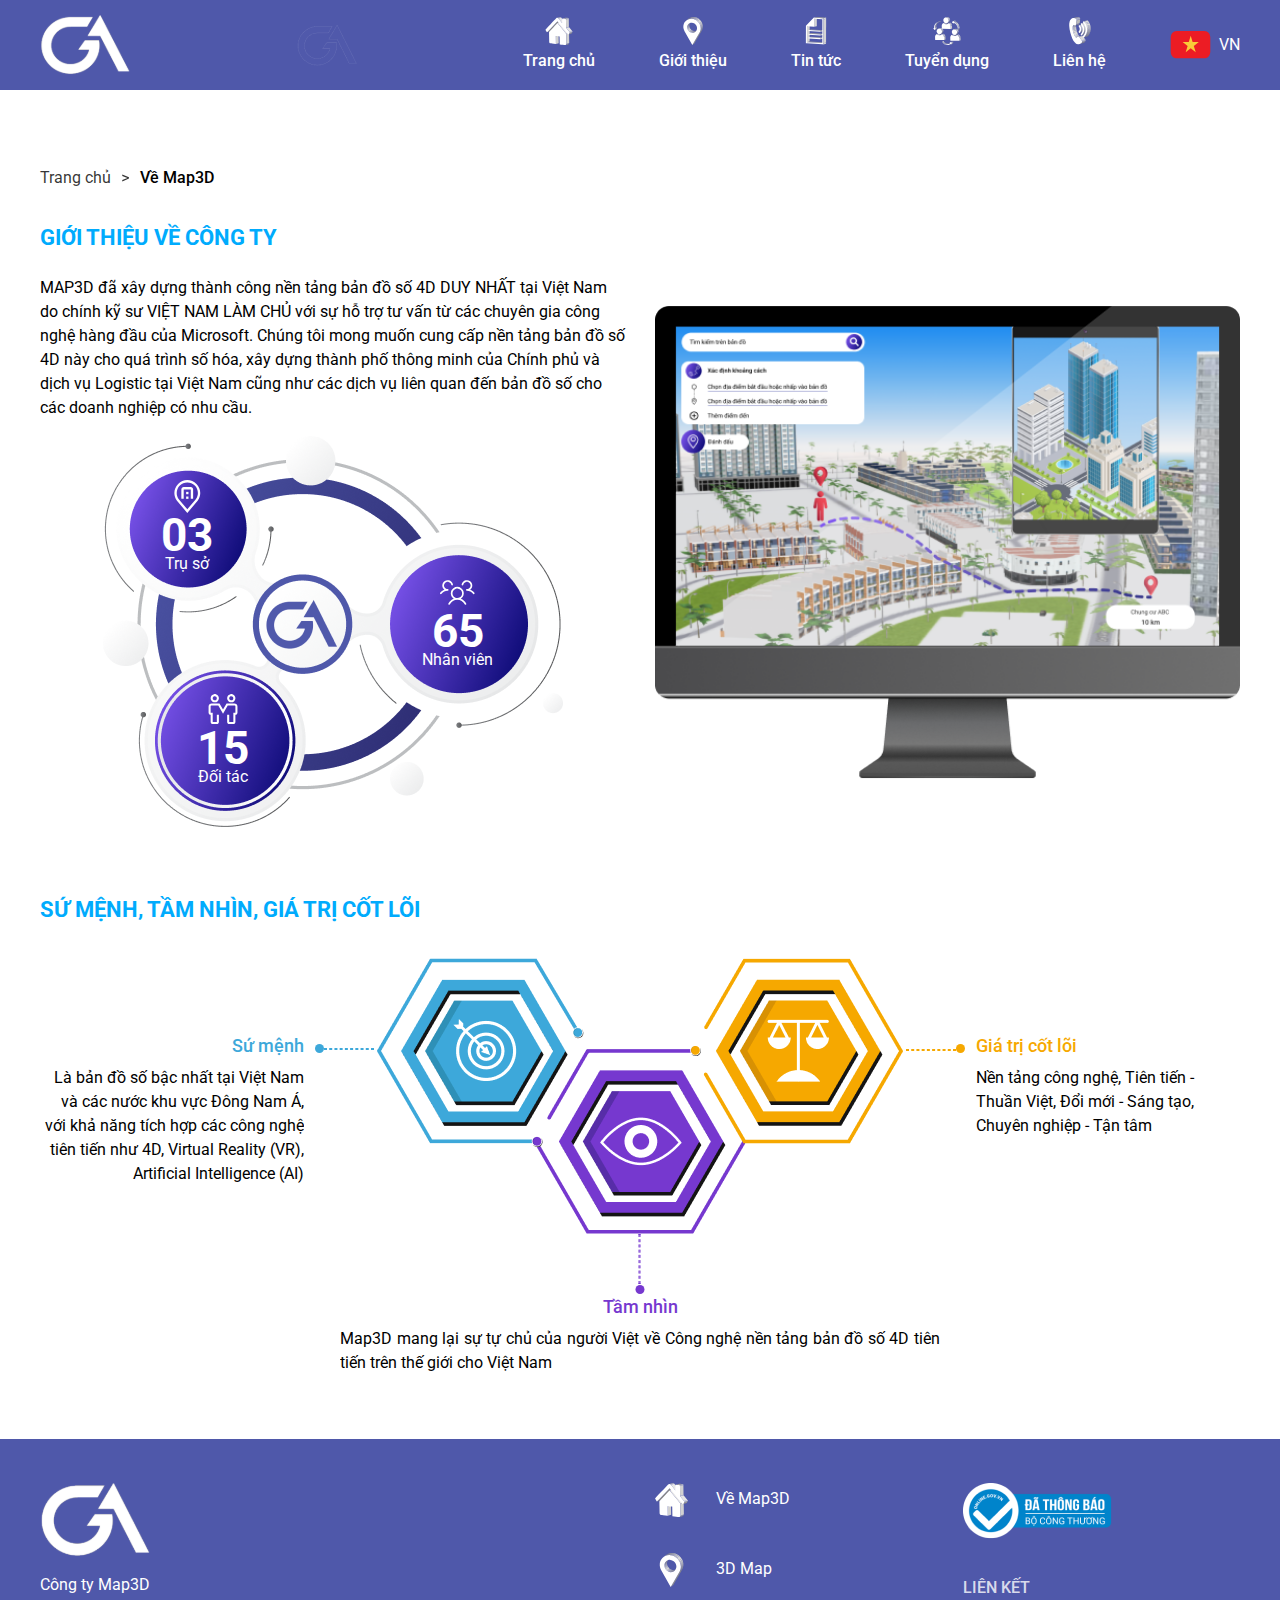
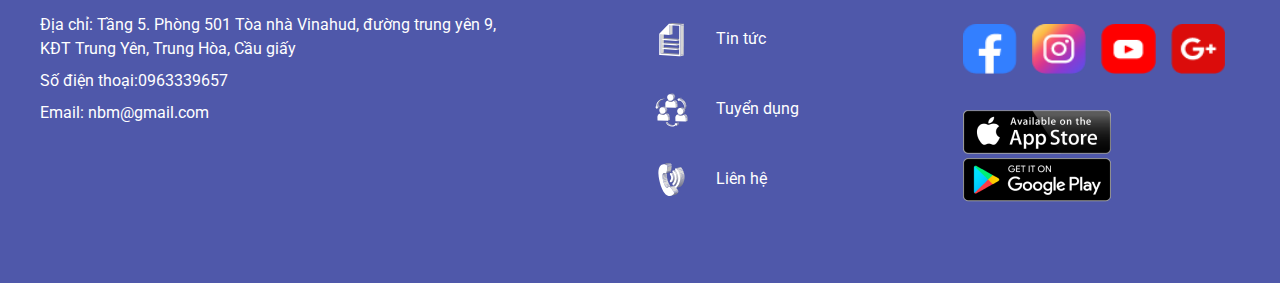
<file: introduce.html>
<!DOCTYPE html>
<html lang="en">
  <head>
    <meta charset="UTF-8" />
    <meta http-equiv="X-UA-Compatible" content="IE=edge" />
    <meta name="viewport" content="width=device-width, initial-scale=1.0" />
    <link
      rel="stylesheet"
      href="https://maxcdn.bootstrapcdn.com/bootstrap/4.5.2/css/bootstrap.min.css"
    />
    <script src="https://ajax.googleapis.com/ajax/libs/jquery/3.5.1/jquery.min.js"></script>
    <script src="https://cdnjs.cloudflare.com/ajax/libs/popper.js/1.16.0/umd/popper.min.js"></script>
    <script src="https://maxcdn.bootstrapcdn.com/bootstrap/4.5.2/js/bootstrap.min.js"></script>
    <title>Giới thiệu</title>
    <link rel="stylesheet" href="./static/css/main.css" />
    <link rel="stylesheet" href="./static/css/responsive.css" />
  </head>
  <body>
    <header>
      <div
        class="
          container-box
          custom-padding
          d-flex
          align-items-center
          justify-content-end justify-content-md-end justify-content-xl-between
        "
      >
        <a href="./index.html" class="logo-page">
          <img src="/static/images/home/logo-page.svg" alt="logo-page" />
        </a>
        <a href="./index.html" class="logo-page-mobile"
          ><img src="/static/images/home/logo-page-mobile.png" alt=""
        /></a>
        <div class="navigation-locate-box">
          <ul
            class="
              navigation
              d-flex
              justify-content-center justify-content-md-around
              align-items-center
            "
          >
            <li class="d-flex flex-column align-items-center">
              <img src="/static/images/home/home-icon.svg" alt="" /><a
                href="./index.html"
                >Trang chủ</a
              >
            </li>
            <li class="d-flex flex-column align-items-center">
              <img src="/static/images/home/introduce-icon.svg" alt="" /><a
                href="./introduce.html"
                >Giới thiệu</a
              >
            </li>
            <li class="d-flex flex-column align-items-center">
              <img src="/static/images/home/article-icon.svg" alt="" /><a
                href="./articles.html"
                >Tin tức</a
              >
            </li>
            <li class="d-flex flex-column align-items-center">
              <img src="/static/images/home/recruitment-icon.svg" alt="" /><a
                href="./recruitment.html"
                >Tuyển dụng</a
              >
            </li>
            <li class="d-flex flex-column align-items-center">
              <img src="/static/images/home/contact-icon.svg" alt="" /><a
                href="./contact.html"
                >Liên hệ</a
              >
            </li>
          </ul>
          <div class="locate d-flex align-items-center">
            <img src="/static/images/home/vi.svg" alt="locate-icon" />
            <span>VN</span>
          </div>
        </div>
      </div>
    </header>
    <section
      class="bread-crumb d-flex align-items-center container-box custom-padding"
    >
      <a href="/index.html">Trang chủ</a>
      <img src="/static/images/introduce/to-right.svg" alt="" />
      <span>Về Map3D</span>
    </section>

    <section class="introduce-page container-box">
      <div class="company-introduce container-fluid">
        <div class="row">
          <div class="content col-12 col-md-12 col-xl-6">
            <p class="title-type-1">Giới thiệu về công ty</p>
            <div class="descriptions">
              <p>
                MAP3D đã xây dựng thành công nền tảng bản đồ số 4D DUY NHẤT tại
                Việt Nam do chính kỹ sư VIỆT NAM LÀM CHỦ với sự hỗ trợ tư vấn từ
                các chuyên gia công nghệ hàng đầu của Microsoft. Chúng tôi mong
                muốn cung cấp nền tảng bản đồ số 4D này cho quá trình số hóa,
                xây dựng thành phố thông minh của Chính phủ và dịch vụ Logistic
                tại Việt Nam cũng như các dịch vụ liên quan đến bản đồ số cho
                các doanh nghiệp có nhu cầu.
              </p>
            </div>
            <div class="details">
              <img
                class="image-part-1"
                src="/static/images/introduce/image-1.png"
                alt=""
              />
              <div class="box">
                <img src="/static/images/introduce/company-icon.svg" alt="" />
                <p>03</p>
                <p>Trụ sở</p>
              </div>
              <div class="box">
                <img src="/static/images/introduce/employee-icon.svg" alt="" />
                <p>65</p>
                <p>Nhân viên</p>
              </div>
              <div class="box">
                <img src="/static/images/introduce/partner-icon.svg" alt="" />
                <p>15</p>
                <p>Đối tác</p>
              </div>
            </div>
            <div class="descriptions mobile">
              <p>
                MAP3D đã xây dựng thành công nền tảng bản đồ số 4D DUY NHẤT tại
                Việt Nam do chính kỹ sư VIỆT NAM LÀM CHỦ với sự hỗ trợ tư vấn từ
                các chuyên gia công nghệ hàng đầu của Microsoft. Chúng tôi mong
                muốn cung cấp nền tảng bản đồ số 4D này cho quá trình số hóa,
                xây dựng thành phố thông minh của Chính phủ và dịch vụ Logistic
                tại Việt Nam cũng như các dịch vụ liên quan đến bản đồ số cho
                các doanh nghiệp có nhu cầu.
              </p>
            </div>
          </div>
          <div class="image-box col-12 col-md-12 col-xl-6">
            <img
              class="computer"
              src="/static/images/introduce/computer.png"
              alt=""
            />
            <img
              class="image-child"
              src="/static/images/introduce/image-in-computer.png"
              alt=""
            />
            <img src="/static/images/introduce/mo.png" alt="" class="mo" />
          </div>
        </div>
      </div>
    </section>
    <section class="introduce-page two container-box">
      <div class="company-introduce container-fluid">
        <div class="row">
          <div class="content col-12 col-md-12 col-xl-12">
            <p class="title-type-1">Sứ mệnh, tầm nhìn, giá trị cốt lõi</p>
            <div class="details">
              <img src="/static/images/introduce/image-2.png" alt="" />
              <div class="box-type-2">
                <p>Sứ mệnh<span class="circle-icon"></span></p>
                <p class="short-description">
                  Là bản đồ số bậc nhất tại Việt Nam và các nước khu vực Đông
                  Nam Á, với khả năng tích hợp các công nghệ tiên tiến như 4D,
                  Virtual Reality (VR), Artificial Intelligence (AI)
                </p>
                <img src="/static/images/introduce/to-bottom-1.svg" alt="" />
              </div>
              <div class="box-type-2">
                <p>Tầm nhìn<span class="circle-icon"></span></p>
                <p class="short-description">
                  Map3D mang lại sự tự chủ của người Việt về Công nghệ nền tảng
                  bản đồ số 4D tiên tiến trên thế giới cho Việt Nam
                </p>
                <img src="/static/images/introduce/to-bottom-2.svg" alt="" />
              </div>
              <div class="box-type-2">
                <p>Giá trị cốt lõi<span class="circle-icon"></span></p>
                <p class="short-description">
                  Nền tảng công nghệ, Tiên tiến - Thuần Việt, Đổi mới - Sáng
                  tạo, Chuyên nghiệp - Tận tâm
                </p>
                <img src="/static/images/introduce/to-bottom-3.svg" alt="" />
              </div>
            </div>
            <div class="details-mobile">
              <p class="title-choose">Tầm nhìn</p>
              <p class="short-description-choose">
                Là bản đồ số bậc nhất tại Việt Nam và các nước khu vực Đông Nam
                Á, với khả năng tích hợp các công nghệ tiên tiến như 4D, Virtual
                Reality (VR), Artificial Intelligence (AI)
              </p>
            </div>
          </div>
        </div>
      </div>
    </section>

    <footer>
      <div class="container-box">
        <div class="container-fluid">
          <div class="row">
            <div class="footer-contact col-12 col-md-12 col-lg-5 col-xl-5">
              <img src="/static/images/home/logo-page.svg" alt="" />
              <p class="company-name">Công ty Map3D</p>
              <p class="address">
                Địa chỉ: Tầng 5. Phòng 501 Tòa nhà Vinahud, đường trung yên 9,
                KĐT Trung Yên, Trung Hòa, Cầu giấy
              </p>
              <p class="phone">Số điện thoại:0963339657</p>
              <p class="email">Email: nbm@gmail.com</p>
            </div>
            <ul class="footer-categories col-12 col-md-0 col-xl-2 offset-md-1">
              <li>
                <img src="/static/images/home/home-icon.svg" alt="" /><a
                  href="./index.html"
                  >Về Map3D</a
                >
              </li>
              <li>
                <img src="/static/images/home/introduce-icon.svg" alt="" /><a
                  href="./index.html"
                  >3D Map</a
                >
              </li>
              <li>
                <img src="/static/images/home/article-icon.svg" alt="" /><a
                  href="./index.html"
                  >Tin tức</a
                >
              </li>
              <li>
                <img src="/static/images/home/recruitment-icon.svg" alt="" /><a
                  href="./index.html"
                  >Tuyển dụng</a
                >
              </li>
              <li>
                <img src="/static/images/home/contact-icon.svg" alt="" /><a
                  href="./index.html"
                  >Liên hệ</a
                >
              </li>
            </ul>
            <div
              class="
                more-information
                col-12 col-md-12 col-lg-3 col-xl-3
                offset-lg-4 offset-xl-1
              "
            >
              <div>
                <img
                  class="informated"
                  src="/static/images/home/da-thong-bao.png"
                  alt=""
                />
                <div class="link">
                  <p>Liên kết</p>
                  <div class="container-fluid">
                    <div class="row">
                      <img
                        class="col-3 col-md-3 col-lg-3 col-xl-3"
                        src="/static/images/home/facebook.png"
                        alt=""
                      />
                      <img
                        class="col-3 col-md-3 col-lg-3 col-xl-3"
                        src="/static/images/home/instagram.png"
                        alt=""
                      /><img
                        class="col-3 col-md-3 col-lg-3 col-xl-3"
                        src="/static/images/home/youtube.png"
                        alt=""
                      /><img
                        class="col-3 col-md-3 col-lg-3 col-xl-3"
                        src="/static/images/home/google.png"
                        alt=""
                      />
                    </div>
                  </div>
                </div>
              </div>
              <img
                class="install-link"
                src="/static/images/home/install-link.png"
                alt=""
              />
            </div>
          </div>
        </div>
      </div>
    </footer>
  </body>
</html>
</file>
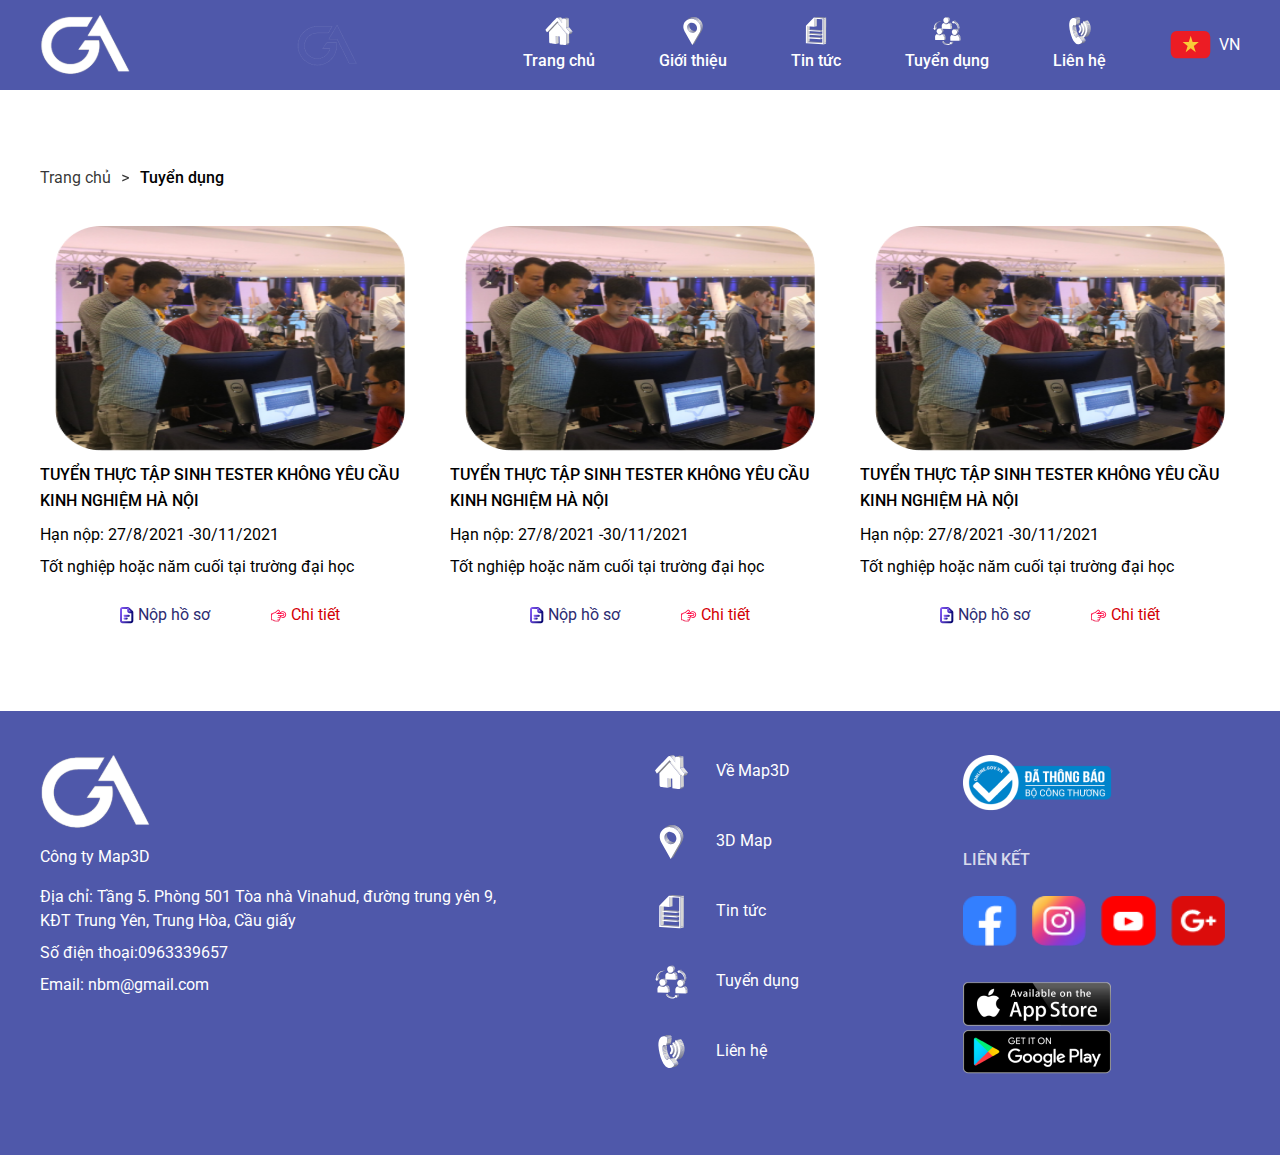
<file: recruitment.html>
<!DOCTYPE html>
<html lang="en">
  <head>
    <meta charset="UTF-8" />
    <meta http-equiv="X-UA-Compatible" content="IE=edge" />
    <meta name="viewport" content="width=device-width, initial-scale=1.0" />
    <link
      rel="stylesheet"
      href="https://maxcdn.bootstrapcdn.com/bootstrap/4.5.2/css/bootstrap.min.css"
    />
    <script src="https://ajax.googleapis.com/ajax/libs/jquery/3.5.1/jquery.min.js"></script>
    <script src="https://cdnjs.cloudflare.com/ajax/libs/popper.js/1.16.0/umd/popper.min.js"></script>
    <script src="https://maxcdn.bootstrapcdn.com/bootstrap/4.5.2/js/bootstrap.min.js"></script>
    <title>Tuyển dụng</title>
    <link rel="stylesheet" href="./static/css/main.css" />
    <link rel="stylesheet" href="./static/css/responsive.css" />
  </head>
  <body>
    <header>
      <div
        class="
          container-box
          custom-padding
          d-flex
          align-items-center
          justify-content-end justify-content-md-end justify-content-xl-between
        "
      >
        <a href="./index.html" class="logo-page">
          <img src="/static/images/home/logo-page.svg" alt="logo-page" />
        </a>
        <a href="./index.html" class="logo-page-mobile"
          ><img src="/static/images/home/logo-page-mobile.png" alt=""
        /></a>
        <div class="navigation-locate-box">
          <ul
            class="
              navigation
              d-flex
              justify-content-center justify-content-md-around
              align-items-center
            "
          >
            <li class="d-flex flex-column align-items-center">
              <img src="/static/images/home/home-icon.svg" alt="" /><a
                href="./index.html"
                >Trang chủ</a
              >
            </li>
            <li class="d-flex flex-column align-items-center">
              <img src="/static/images/home/introduce-icon.svg" alt="" /><a
                href="./introduce.html"
                >Giới thiệu</a
              >
            </li>
            <li class="d-flex flex-column align-items-center">
              <img src="/static/images/home/article-icon.svg" alt="" /><a
                href="./articles.html"
                >Tin tức</a
              >
            </li>
            <li class="d-flex flex-column align-items-center">
              <img src="/static/images/home/recruitment-icon.svg" alt="" /><a
                href="./recruitment.html"
                >Tuyển dụng</a
              >
            </li>
            <li class="d-flex flex-column align-items-center">
              <img src="/static/images/home/contact-icon.svg" alt="" /><a
                href="./contact.html"
                >Liên hệ</a
              >
            </li>
          </ul>
          <div class="locate d-flex align-items-center">
            <img src="/static/images/home/vi.svg" alt="locate-icon" />
            <span>VN</span>
          </div>
        </div>
      </div>
    </header>

    <section
      class="bread-crumb d-flex align-items-center container-box custom-padding"
    >
      <a href="/index.html">Trang chủ</a>
      <img src="/static/images/introduce/to-right.svg" alt="" />
      <span>Tuyển dụng</span>
    </section>

    <section class="recruitment-page container-box">
      <div class="recruitment-box container-fluid">
        <div class="row">
          <div class="recruitment col-6 col-md-6 col-xl-4">
            <div class="image-box">
              <img src="/static/images/recruitment/recruitment.png" alt="" />
            </div>
            <div class="content">
              <a href="./recruitmentDetails.html" class="recruitment-title"
                >TUYỂN THỰC TẬP SINH TESTER KHÔNG YÊU CẦU KINH NGHIỆM HÀ NỘI</a
              >
              <div class="date-v2 d-flex">
                <p>Hạn nộp: 27/8/2021 -30/11/2021</p>
              </div>
              <p class="short-description">
                Tốt nghiệp hoặc năm cuối tại trường đại học
              </p>
              <div
                class="
                  details-box
                  d-flex
                  align-items-center
                  justify-content-between justify-content-lg-around
                "
              >
                <a href="./recruitmentDetails.html" class="details-v2">
                  <img src="/static/images/recruitment/nop-ho-so.svg" alt="" />
                  Nộp hồ sơ
                </a>
                <a href="./recruitmentDetails.html" class="details-v3">
                  <img src="/static/images/recruitment/hand.svg" alt="" />
                  Chi tiết
                </a>
              </div>
            </div>
          </div>
          <div class="recruitment col-6 col-md-6 col-xl-4">
            <div class="image-box">
              <img src="/static/images/recruitment/recruitment.png" alt="" />
            </div>
            <div class="content">
              <a href="./recruitmentDetails.html" class="recruitment-title"
                >TUYỂN THỰC TẬP SINH TESTER KHÔNG YÊU CẦU KINH NGHIỆM HÀ NỘI</a
              >
              <div class="date-v2 d-flex">
                <p>Hạn nộp: 27/8/2021 -30/11/2021</p>
              </div>
              <p class="short-description">
                Tốt nghiệp hoặc năm cuối tại trường đại học
              </p>
              <div
                class="
                  details-box
                  d-flex
                  align-items-center
                  justify-content-between justify-content-lg-around
                "
              >
                <a href="./recruitmentDetails.html" class="details-v2">
                  <img src="/static/images/recruitment/nop-ho-so.svg" alt="" />
                  Nộp hồ sơ
                </a>
                <a href="./recruitmentDetails.html" class="details-v3">
                  <img src="/static/images/recruitment/hand.svg" alt="" />
                  Chi tiết
                </a>
              </div>
            </div>
          </div>
          <div class="recruitment col-6 col-md-6 col-xl-4">
            <div class="image-box">
              <img src="/static/images/recruitment/recruitment.png" alt="" />
            </div>
            <div class="content">
              <a href="./recruitmentDetails.html" class="recruitment-title"
                >TUYỂN THỰC TẬP SINH TESTER KHÔNG YÊU CẦU KINH NGHIỆM HÀ NỘI</a
              >
              <div class="date-v2 d-flex">
                <p>Hạn nộp: 27/8/2021 -30/11/2021</p>
              </div>
              <p class="short-description">
                Tốt nghiệp hoặc năm cuối tại trường đại học
              </p>
              <div
                class="
                  details-box
                  d-flex
                  align-items-center
                  justify-content-between justify-content-lg-around
                "
              >
                <a href="./recruitmentDetails.html" class="details-v2">
                  <img src="/static/images/recruitment/nop-ho-so.svg" alt="" />
                  Nộp hồ sơ
                </a>
                <a href="./recruitmentDetails.html" class="details-v3">
                  <img src="/static/images/recruitment/hand.svg" alt="" />
                  Chi tiết
                </a>
              </div>
            </div>
          </div>
        </div>
      </div>
    </section>

    <footer>
      <div class="container-box">
        <div class="container-fluid">
          <div class="row">
            <div class="footer-contact col-12 col-md-12 col-lg-5 col-xl-5">
              <img src="/static/images/home/logo-page.svg" alt="" />
              <p class="company-name">Công ty Map3D</p>
              <p class="address">
                Địa chỉ: Tầng 5. Phòng 501 Tòa nhà Vinahud, đường trung yên 9,
                KĐT Trung Yên, Trung Hòa, Cầu giấy
              </p>
              <p class="phone">Số điện thoại:0963339657</p>
              <p class="email">Email: nbm@gmail.com</p>
            </div>
            <ul class="footer-categories col-12 col-md-0 col-xl-2 offset-md-1">
              <li>
                <img src="/static/images/home/home-icon.svg" alt="" /><a
                  href="./index.html"
                  >Về Map3D</a
                >
              </li>
              <li>
                <img src="/static/images/home/introduce-icon.svg" alt="" /><a
                  href="./index.html"
                  >3D Map</a
                >
              </li>
              <li>
                <img src="/static/images/home/article-icon.svg" alt="" /><a
                  href="./index.html"
                  >Tin tức</a
                >
              </li>
              <li>
                <img src="/static/images/home/recruitment-icon.svg" alt="" /><a
                  href="./index.html"
                  >Tuyển dụng</a
                >
              </li>
              <li>
                <img src="/static/images/home/contact-icon.svg" alt="" /><a
                  href="./index.html"
                  >Liên hệ</a
                >
              </li>
            </ul>
            <div
              class="
                more-information
                col-12 col-md-12 col-lg-3 col-xl-3
                offset-lg-4 offset-xl-1
              "
            >
              <div>
                <img
                  class="informated"
                  src="/static/images/home/da-thong-bao.png"
                  alt=""
                />
                <div class="link">
                  <p>Liên kết</p>
                  <div class="container-fluid">
                    <div class="row">
                      <img
                        class="col-3 col-md-3 col-lg-3 col-xl-3"
                        src="/static/images/home/facebook.png"
                        alt=""
                      />
                      <img
                        class="col-3 col-md-3 col-lg-3 col-xl-3"
                        src="/static/images/home/instagram.png"
                        alt=""
                      /><img
                        class="col-3 col-md-3 col-lg-3 col-xl-3"
                        src="/static/images/home/youtube.png"
                        alt=""
                      /><img
                        class="col-3 col-md-3 col-lg-3 col-xl-3"
                        src="/static/images/home/google.png"
                        alt=""
                      />
                    </div>
                  </div>
                </div>
              </div>
              <img
                class="install-link"
                src="/static/images/home/install-link.png"
                alt=""
              />
            </div>
          </div>
        </div>
      </div>
    </footer>
  </body>
</html>
</file>
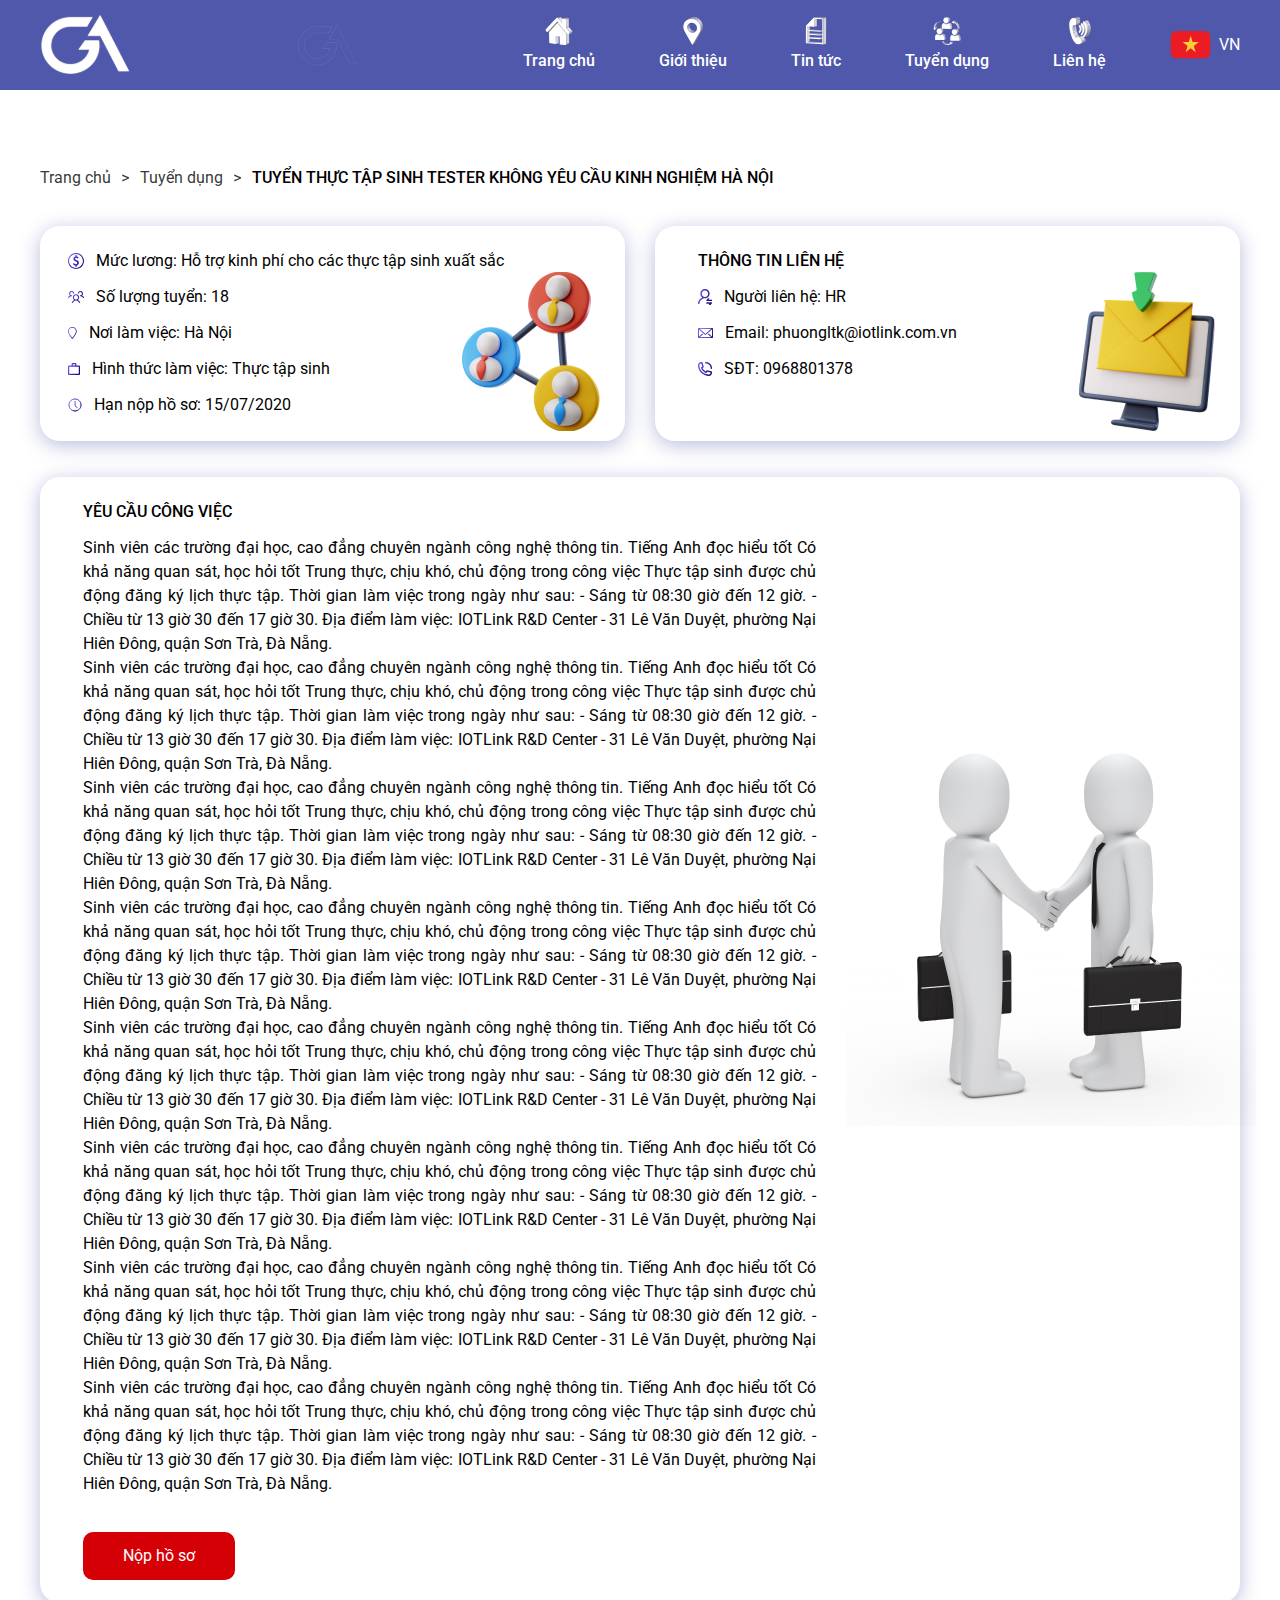
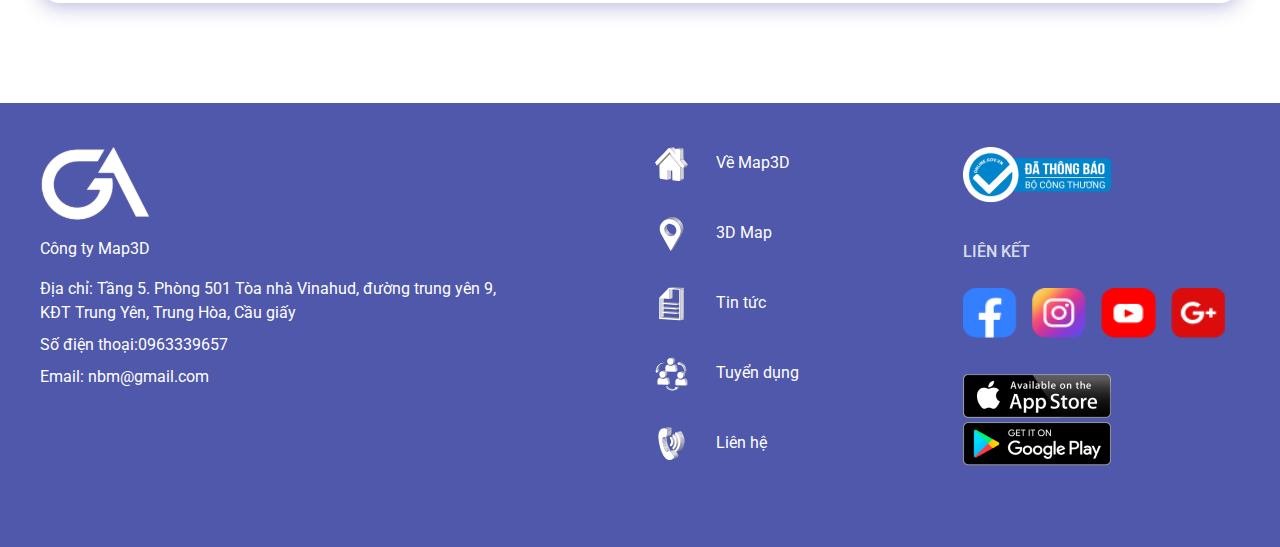
<file: recruitmentDetails.html>
<!DOCTYPE html>
<html lang="en">
  <head>
    <meta charset="UTF-8" />
    <meta http-equiv="X-UA-Compatible" content="IE=edge" />
    <meta name="viewport" content="width=device-width, initial-scale=1.0" />
    <link
      rel="stylesheet"
      href="https://maxcdn.bootstrapcdn.com/bootstrap/4.5.2/css/bootstrap.min.css"
    />
    <script src="https://ajax.googleapis.com/ajax/libs/jquery/3.5.1/jquery.min.js"></script>
    <script src="https://cdnjs.cloudflare.com/ajax/libs/popper.js/1.16.0/umd/popper.min.js"></script>
    <script src="https://maxcdn.bootstrapcdn.com/bootstrap/4.5.2/js/bootstrap.min.js"></script>
    <title>Chi tiết tuyển dụng</title>
    <link rel="stylesheet" href="./static/css/main.css" />
    <link rel="stylesheet" href="./static/css/responsive.css" />
  </head>
  <body>
    <header>
      <div
        class="
          container-box
          custom-padding
          d-flex
          align-items-center
          justify-content-end justify-content-md-end justify-content-xl-between
        "
      >
        <a href="./index.html" class="logo-page">
          <img src="/static/images/home/logo-page.svg" alt="logo-page" />
        </a>
        <a href="./index.html" class="logo-page-mobile"
          ><img src="/static/images/home/logo-page-mobile.png" alt=""
        /></a>
        <div class="navigation-locate-box">
          <ul
            class="
              navigation
              d-flex
              justify-content-center justify-content-md-around
              align-items-center
            "
          >
            <li class="d-flex flex-column align-items-center">
              <img src="/static/images/home/home-icon.svg" alt="" /><a
                href="./index.html"
                >Trang chủ</a
              >
            </li>
            <li class="d-flex flex-column align-items-center">
              <img src="/static/images/home/introduce-icon.svg" alt="" /><a
                href="./introduce.html"
                >Giới thiệu</a
              >
            </li>
            <li class="d-flex flex-column align-items-center">
              <img src="/static/images/home/article-icon.svg" alt="" /><a
                href="./articles.html"
                >Tin tức</a
              >
            </li>
            <li class="d-flex flex-column align-items-center">
              <img src="/static/images/home/recruitment-icon.svg" alt="" /><a
                href="./recruitment.html"
                >Tuyển dụng</a
              >
            </li>
            <li class="d-flex flex-column align-items-center">
              <img src="/static/images/home/contact-icon.svg" alt="" /><a
                href="./contact.html"
                >Liên hệ</a
              >
            </li>
          </ul>
          <div class="locate d-flex align-items-center">
            <img src="/static/images/home/vi.svg" alt="locate-icon" />
            <span>VN</span>
          </div>
        </div>
      </div>
    </header>

    <section
      class="bread-crumb d-flex align-items-center container-box custom-padding"
    >
      <a href="/index.html">Trang chủ</a>
      <img src="/static/images/introduce/to-right.svg" alt="" />
      <a href="./recruitment.html">Tuyển dụng</a>
      <img src="/static/images/introduce/to-right.svg" alt="" />
      <span>TUYỂN THỰC TẬP SINH TESTER KHÔNG YÊU CẦU KINH NGHIỆM HÀ NỘI</span>
    </section>

    <section class="recruitment-details-page container-box">
      <div class="container-fluid">
        <div class="row">
          <div class="details-box col-12 col-md-12 col-xl-6">
            <div class="box">
              <ul>
                <li class="d-flex">
                  <img src="/static/images/recruitment/muc-luong.svg" alt="" />
                  <p>
                    Mức lương: Hỗ trợ kinh phí cho các thực tập sinh xuất sắc
                  </p>
                </li>
                <li class="d-flex">
                  <img src="/static/images/recruitment/so-luong.svg" alt="" />
                  <p>Số lượng tuyển: 18</p>
                </li>
                <li class="d-flex">
                  <img src="/static/images/recruitment/noi-lam.svg" alt="" />
                  <p>Nơi làm việc: Hà Nội</p>
                </li>
                <li class="d-flex">
                  <img src="/static/images/recruitment/hinh-thuc.svg" alt="" />
                  <p>Hình thức làm việc: Thực tập sinh</p>
                </li>
                <li class="d-flex">
                  <img src="/static/images/recruitment/han-nop.svg" alt="" />
                  <p>Hạn nộp hồ sơ: 15/07/2020</p>
                </li>
              </ul>
              <img src="/static/images/recruitment/image-1.png" alt="" />
            </div>
          </div>
          <div class="details-box col-12 col-md-12 col-xl-6">
            <div class="box">
              <div class="container-fluid">
                <div class="row">
                  <div class="col-8">
                    <p class="details-title">Thông tin liên hệ</p>
                    <ul>
                      <li class="d-flex">
                        <img
                          src="/static/images/recruitment/person.svg"
                          alt=""
                        />
                        <p>Người liên hệ: HR</p>
                      </li>
                      <li class="d-flex">
                        <img
                          src="/static/images/recruitment/email.svg"
                          alt=""
                        />
                        <p>Email: phuongltk@iotlink.com.vn</p>
                      </li>
                      <li class="d-flex">
                        <img
                          src="/static/images/recruitment/phone.svg"
                          alt=""
                        />
                        <p>SĐT: 0968801378</p>
                      </li>
                    </ul>
                  </div>
                </div>
              </div>
              <img src="/static/images/recruitment/image-2.png" alt="" />
            </div>
          </div>
          <div class="details-box col-12 col-md-12 col-xl-12">
            <div class="box">
              <div class="container-fluid">
                <div class="row">
                  <div class="col-12 col-xl-8 job-descriptions">
                    <div class="descriptions">
                      <p class="details-title">Yêu cầu công việc</p>
                      <p>
                        Sinh viên các trường đại học, cao đẳng chuyên ngành công
                        nghệ thông tin. Tiếng Anh đọc hiểu tốt Có khả năng quan
                        sát, học hỏi tốt Trung thực, chịu khó, chủ động trong
                        công việc Thực tập sinh được chủ động đăng ký lịch thực
                        tập. Thời gian làm việc trong ngày như sau: - Sáng từ
                        08:30 giờ đến 12 giờ. - Chiều từ 13 giờ 30 đến 17 giờ
                        30. Địa điểm làm việc: IOTLink R&D Center - 31 Lê Văn
                        Duyệt, phường Nại Hiên Đông, quận Sơn Trà, Đà Nẵng.
                      </p>
                      <p>
                        Sinh viên các trường đại học, cao đẳng chuyên ngành công
                        nghệ thông tin. Tiếng Anh đọc hiểu tốt Có khả năng quan
                        sát, học hỏi tốt Trung thực, chịu khó, chủ động trong
                        công việc Thực tập sinh được chủ động đăng ký lịch thực
                        tập. Thời gian làm việc trong ngày như sau: - Sáng từ
                        08:30 giờ đến 12 giờ. - Chiều từ 13 giờ 30 đến 17 giờ
                        30. Địa điểm làm việc: IOTLink R&D Center - 31 Lê Văn
                        Duyệt, phường Nại Hiên Đông, quận Sơn Trà, Đà Nẵng.
                      </p>
                      <p>
                        Sinh viên các trường đại học, cao đẳng chuyên ngành công
                        nghệ thông tin. Tiếng Anh đọc hiểu tốt Có khả năng quan
                        sát, học hỏi tốt Trung thực, chịu khó, chủ động trong
                        công việc Thực tập sinh được chủ động đăng ký lịch thực
                        tập. Thời gian làm việc trong ngày như sau: - Sáng từ
                        08:30 giờ đến 12 giờ. - Chiều từ 13 giờ 30 đến 17 giờ
                        30. Địa điểm làm việc: IOTLink R&D Center - 31 Lê Văn
                        Duyệt, phường Nại Hiên Đông, quận Sơn Trà, Đà Nẵng.
                      </p>
                      <p>
                        Sinh viên các trường đại học, cao đẳng chuyên ngành công
                        nghệ thông tin. Tiếng Anh đọc hiểu tốt Có khả năng quan
                        sát, học hỏi tốt Trung thực, chịu khó, chủ động trong
                        công việc Thực tập sinh được chủ động đăng ký lịch thực
                        tập. Thời gian làm việc trong ngày như sau: - Sáng từ
                        08:30 giờ đến 12 giờ. - Chiều từ 13 giờ 30 đến 17 giờ
                        30. Địa điểm làm việc: IOTLink R&D Center - 31 Lê Văn
                        Duyệt, phường Nại Hiên Đông, quận Sơn Trà, Đà Nẵng.
                      </p>
                      <p>
                        Sinh viên các trường đại học, cao đẳng chuyên ngành công
                        nghệ thông tin. Tiếng Anh đọc hiểu tốt Có khả năng quan
                        sát, học hỏi tốt Trung thực, chịu khó, chủ động trong
                        công việc Thực tập sinh được chủ động đăng ký lịch thực
                        tập. Thời gian làm việc trong ngày như sau: - Sáng từ
                        08:30 giờ đến 12 giờ. - Chiều từ 13 giờ 30 đến 17 giờ
                        30. Địa điểm làm việc: IOTLink R&D Center - 31 Lê Văn
                        Duyệt, phường Nại Hiên Đông, quận Sơn Trà, Đà Nẵng.
                      </p>
                      <p>
                        Sinh viên các trường đại học, cao đẳng chuyên ngành công
                        nghệ thông tin. Tiếng Anh đọc hiểu tốt Có khả năng quan
                        sát, học hỏi tốt Trung thực, chịu khó, chủ động trong
                        công việc Thực tập sinh được chủ động đăng ký lịch thực
                        tập. Thời gian làm việc trong ngày như sau: - Sáng từ
                        08:30 giờ đến 12 giờ. - Chiều từ 13 giờ 30 đến 17 giờ
                        30. Địa điểm làm việc: IOTLink R&D Center - 31 Lê Văn
                        Duyệt, phường Nại Hiên Đông, quận Sơn Trà, Đà Nẵng.
                      </p>
                      <p>
                        Sinh viên các trường đại học, cao đẳng chuyên ngành công
                        nghệ thông tin. Tiếng Anh đọc hiểu tốt Có khả năng quan
                        sát, học hỏi tốt Trung thực, chịu khó, chủ động trong
                        công việc Thực tập sinh được chủ động đăng ký lịch thực
                        tập. Thời gian làm việc trong ngày như sau: - Sáng từ
                        08:30 giờ đến 12 giờ. - Chiều từ 13 giờ 30 đến 17 giờ
                        30. Địa điểm làm việc: IOTLink R&D Center - 31 Lê Văn
                        Duyệt, phường Nại Hiên Đông, quận Sơn Trà, Đà Nẵng.
                      </p>
                      <p>
                        Sinh viên các trường đại học, cao đẳng chuyên ngành công
                        nghệ thông tin. Tiếng Anh đọc hiểu tốt Có khả năng quan
                        sát, học hỏi tốt Trung thực, chịu khó, chủ động trong
                        công việc Thực tập sinh được chủ động đăng ký lịch thực
                        tập. Thời gian làm việc trong ngày như sau: - Sáng từ
                        08:30 giờ đến 12 giờ. - Chiều từ 13 giờ 30 đến 17 giờ
                        30. Địa điểm làm việc: IOTLink R&D Center - 31 Lê Văn
                        Duyệt, phường Nại Hiên Đông, quận Sơn Trà, Đà Nẵng.
                      </p>
                    </div>
                    <button type="button" class="button-red">Nộp hồ sơ</button>
                  </div>
                  <div class="col-0 col-xl-4 image-descriptions">
                    <img src="/static/images/recruitment/image-3.png" alt="" />
                  </div>
                </div>
              </div>
            </div>
          </div>
        </div>
      </div>
    </section>

    <footer>
      <div class="container-box">
        <div class="container-fluid">
          <div class="row">
            <div class="footer-contact col-12 col-md-12 col-lg-5 col-xl-5">
              <img src="/static/images/home/logo-page.svg" alt="" />
              <p class="company-name">Công ty Map3D</p>
              <p class="address">
                Địa chỉ: Tầng 5. Phòng 501 Tòa nhà Vinahud, đường trung yên 9,
                KĐT Trung Yên, Trung Hòa, Cầu giấy
              </p>
              <p class="phone">Số điện thoại:0963339657</p>
              <p class="email">Email: nbm@gmail.com</p>
            </div>
            <ul class="footer-categories col-12 col-md-0 col-xl-2 offset-md-1">
              <li>
                <img src="/static/images/home/home-icon.svg" alt="" /><a
                  href="./index.html"
                  >Về Map3D</a
                >
              </li>
              <li>
                <img src="/static/images/home/introduce-icon.svg" alt="" /><a
                  href="./index.html"
                  >3D Map</a
                >
              </li>
              <li>
                <img src="/static/images/home/article-icon.svg" alt="" /><a
                  href="./index.html"
                  >Tin tức</a
                >
              </li>
              <li>
                <img src="/static/images/home/recruitment-icon.svg" alt="" /><a
                  href="./index.html"
                  >Tuyển dụng</a
                >
              </li>
              <li>
                <img src="/static/images/home/contact-icon.svg" alt="" /><a
                  href="./index.html"
                  >Liên hệ</a
                >
              </li>
            </ul>
            <div
              class="
                more-information
                col-12 col-md-12 col-lg-3 col-xl-3
                offset-lg-4 offset-xl-1
              "
            >
              <div>
                <img
                  class="informated"
                  src="/static/images/home/da-thong-bao.png"
                  alt=""
                />
                <div class="link">
                  <p>Liên kết</p>
                  <div class="container-fluid">
                    <div class="row">
                      <img
                        class="col-3 col-md-3 col-lg-3 col-xl-3"
                        src="/static/images/home/facebook.png"
                        alt=""
                      />
                      <img
                        class="col-3 col-md-3 col-lg-3 col-xl-3"
                        src="/static/images/home/instagram.png"
                        alt=""
                      /><img
                        class="col-3 col-md-3 col-lg-3 col-xl-3"
                        src="/static/images/home/youtube.png"
                        alt=""
                      /><img
                        class="col-3 col-md-3 col-lg-3 col-xl-3"
                        src="/static/images/home/google.png"
                        alt=""
                      />
                    </div>
                  </div>
                </div>
              </div>
              <img
                class="install-link"
                src="/static/images/home/install-link.png"
                alt=""
              />
            </div>
          </div>
        </div>
      </div>
    </footer>
  </body>
</html>
</file>
<file: static/css/main.css>
@import url("https://fonts.googleapis.com/css2?family=Roboto:ital,wght@0,400;0,500;0,700;1,400;1,500;1,700&display=swap");
* {
  margin: 0;
  padding: 0;
  box-sizing: border-box;
}

body {
  overflow-x: hidden !important;
  font-family: "Roboto" !important;
}

*::-webkit-scrollbar {
  /* WebKit */
  -webkit-box-shadow: inset 0 0 6px rgba(0, 0, 0, 0.3);
  width: 5px;
  height: 100%;
}

*::-webkit-scrollbar-thumb {
  background: #4f58aa;
  border-radius: 3px;
  -webkit-border-radius: 3px;
  -moz-border-radius: 3px;
  -ms-border-radius: 3px;
  -o-border-radius: 3px;
}

p,
a,
span {
  font-size: 16px;
  line-height: 24px;
  font-weight: 400;
  color: #000;
  margin-bottom: 0px !important;
}

a:hover {
  color: #fff;
  text-decoration: none;
}

ul,
li {
  margin-bottom: 0px !important;
}

.title-type-1 {
  text-transform: uppercase;
  text-align: center;
  font-weight: 700;
  font-size: 28px;
  line-height: 24px;
  color: #00abfd;
}

.title-type-2 {
  font-size: 18px;
  color: #ac41f2;
  font-weight: 500;
  text-align: center;
}

.article-title,
.recruitment-title {
  display: inline-block;
  font-weight: 500;
  overflow: hidden;
  text-transform: uppercase;
  font-size: 18px;
  line-height: 26px;
  height: 54px;
}

.article-title:hover,
.recruitment-title:hover {
  color: #000 !important;
}

.short-description {
  overflow: hidden;
  text-align: justify;
}

.bold-500 {
  font-weight: 500;
  text-align: center;
}

.container-box {
  width: 1230px;
  margin: 0 auto;
  height: 100%;
}

.custom-padding {
  padding: 0px 15px;
}

.bread-crumb {
  margin-top: 166px;
  margin-bottom: 36px;
}
.bread-crumb span {
  font-weight: 500;
}
.bread-crumb img {
  margin: 0px 11px;
}
.bread-crumb a {
  color: rgba(0, 0, 0, 0.8);
}
.bread-crumb a:hover {
  color: rgba(0, 0, 0, 0.8);
}

.image-box img {
  width: 100%;
  height: 100%;
}

.button-red {
  background: #d40005;
  color: #fff;
  box-shadow: 0px 4px 4px rgba(255, 255, 255, 0.25);
  border-radius: 10px;
  text-decoration: none;
  cursor: pointer;
  padding: 12px 26px;
  border: none;
  outline: none;
}

header {
  position: fixed;
  top: 0;
  left: 0;
  width: 100%;
  height: 102px;
  background: #4f58aa;
  display: flex;
  align-items: center;
  z-index: 10;
}
header .navigation-locate-box {
  display: flex;
  align-items: center;
  justify-content: flex-end;
}
header .navigation-locate-box .logo-page-mobile {
  display: none;
}
header .navigation-locate-box .navigation li {
  list-style: none;
  margin-right: 64px;
}
header .navigation-locate-box .navigation li img {
  width: 34px;
  height: 34px;
  margin-bottom: 4px;
}
header .navigation-locate-box .navigation li a {
  color: #fff;
  text-decoration: none;
  font-weight: 500;
  text-align: center;
}
header .navigation-locate-box .navigation li.active a {
  font-weight: 700;
}
header .navigation-locate-box .locate img {
  width: 41px;
  height: 28px;
}
header .navigation-locate-box .locate span {
  margin-left: 8px;
  color: #fff;
}

.banner-home {
  position: relative;
  top: 20px;
  width: 100%;
  height: calc(100vh - 20px);
}
.banner-home .image-banner {
  width: 100%;
  height: 100%;
}
.banner-home .image-banner-mobile {
  display: none;
}
.banner-home .la-ban {
  position: absolute;
  bottom: 30px;
  left: 130px;
}
.banner-home .kinh-lup {
  position: absolute;
  left: 465px;
  bottom: 100px;
}
.banner-home .phone-banner {
  position: absolute;
  right: 130px;
  bottom: 30px;
}
.banner-home .phone-banner > img {
  width: 100%;
  height: 100%;
}
.banner-home .phone-banner .box {
  position: absolute;
  top: 28px;
  left: 3px;
  width: 316px;
  height: 415px;
  background: linear-gradient(180deg, #55a8ef 0%, #e9ecee 100%);
}
.banner-home .phone-banner .box .image {
  position: absolute;
  top: 0;
  left: 0;
  width: 100%;
  height: 100%;
}
.banner-home .phone-banner .box .box-image {
  width: 46px;
  height: 46px;
  border-radius: 50%;
  background: linear-gradient(111.78deg, #8d5fff -7.18%, #070770 95.56%);
  position: absolute;
  bottom: -23px;
  left: 50%;
  transform: translateX(-50%);
  cursor: pointer;
}
.banner-home .phone-banner .box .box-image.increment {
  left: calc(50% - 30px);
}
.banner-home .phone-banner .box .box-image.decrement {
  left: calc(50% + 30px);
}
.banner-home .button-group {
  display: none;
}

.introduce-home {
  margin-top: 64px;
}
.introduce-home .features {
  margin-top: 36px;
}
.introduce-home .features .feature .image-box {
  width: 180px;
  height: 172px;
  margin: 0 auto;
}
.introduce-home .features .feature .content {
  margin-top: 8px;
}
.introduce-home .features .feature .content .short-description {
  margin-top: 8px;
  height: 240px;
}

.benefits-maps {
  margin-top: 64px;
}
.benefits-maps .image-box .title-type-1 {
  display: none;
}
.benefits-maps .content .title-type-1 {
  line-height: 42px;
  text-align: left;
}
.benefits-maps .content .short-description {
  margin-top: 20px;
}
.benefits-maps .content .button-red {
  display: inline-block;
  margin-top: 20px;
}

.send-email-box {
  margin-top: 98px;
  background: linear-gradient(111.78deg, #4f58aa -7.18%, #2c2b71 95.56%);
  padding: 52px 0px;
}
.send-email-box .title-type-1 {
  color: #fff;
}
.send-email-box form {
  display: flex;
  align-items: center;
  justify-content: space-between;
  margin-top: 36px;
  height: 64px;
  background: #fff;
  border-radius: 10px;
  padding: 0px 12px 0px 25px;
}
.send-email-box form input {
  border: none;
  background: transparent;
  outline: none;
  width: 85%;
}
.send-email-box form .button-red {
  height: 42px;
  padding: 9px 42px;
}

.develop-road {
  margin-top: 64px;
}
.develop-road .years {
  display: flex;
  align-items: center;
  justify-content: space-between;
  margin-top: 36px;
  background: url("/static/images/home/line.png");
  background-repeat: no-repeat;
  background-position: 100px 50px;
}
.develop-road .years .year {
  width: 20%;
  padding: 0px 15px;
}
.develop-road .years .year .image-box {
  height: 185px;
  width: 185px;
  background: #ffffff;
  border: 6px dashed #c4c4c4;
  border-radius: 50%;
  margin: 0 auto;
}
.develop-road .years .year .image-box img {
  width: 110px;
  height: 125px;
}
.develop-road .years .year .content {
  margin-top: 16px;
}
.develop-road .years .year .content .short-description {
  margin-top: 16px;
  text-align: center;
  max-height: 72px;
  min-height: 48px;
}

.develop-team {
  margin-top: 64px;
}
.develop-team .teams {
  margin-top: 82px;
  display: flex;
  align-items: center;
  justify-content: space-between;
}
.develop-team .teams .team {
  position: relative;
  width: 20%;
  padding: 0px 15px;
}
.develop-team .teams .team .image-box {
  position: absolute;
  width: 130px;
  height: 130px;
  top: -50%;
  left: 50%;
  transform: translate(-50%, 50%);
  z-index: 1;
}
.develop-team .teams .team .content {
  margin-top: 12px;
  background: rgba(255, 255, 255, 0.5);
  box-shadow: 0px 4px 12px rgba(79, 88, 170, 0.25);
  backdrop-filter: blur(4px);
  padding: 70px 17px 5px;
}
.develop-team .teams .team .content p:nth-child(2) {
  margin-top: 4px;
  text-align: center;
  font-size: 14px;
  height: 48px;
}
.develop-team .teams .team .content .short-description {
  height: 77px;
  text-align: center;
}

.affiliate-partner {
  margin-top: 64px;
}
.affiliate-partner .partners {
  margin-top: 36px;
  display: flex;
  align-items: center;
  justify-content: space-between;
}
.affiliate-partner .partners .partner {
  padding: 0px 15px;
  width: 14.3%;
  height: 84px;
}

.customer-evaluates {
  margin-top: 64px;
}
.customer-evaluates .evaluates {
  position: relative;
  margin-top: 36px;
  padding: 0px 100px;
  height: 175px;
}
.customer-evaluates .evaluates .evaluate {
  width: 185px;
  height: 100%;
  background: #ffffff;
  box-shadow: 0px 4px 20px rgba(79, 88, 170, 0.4);
  border-radius: 20px;
}
.customer-evaluates .evaluates .evaluate:nth-child(1), .customer-evaluates .evaluates .evaluate:nth-child(3) {
  display: flex;
  flex-direction: column;
  align-items: center;
  justify-content: center;
}
.customer-evaluates .evaluates .evaluate:nth-child(1) .image-box, .customer-evaluates .evaluates .evaluate:nth-child(3) .image-box {
  width: 108px;
  height: 108px;
  background: linear-gradient(21.78deg, #8d5fff -7.18%, #070770 95.56%);
  border-radius: 50%;
  padding: 5px;
  margin-bottom: 5px;
}
.customer-evaluates .evaluates .evaluate:nth-child(1) .person-name, .customer-evaluates .evaluates .evaluate:nth-child(3) .person-name {
  font-weight: 500;
  font-size: 18px;
}
.customer-evaluates .evaluates .evaluate:nth-child(2) {
  width: 500px;
  display: flex;
  align-items: center;
  padding: 29px 13px 36px 39px;
}
.customer-evaluates .evaluates .evaluate:nth-child(2) .image-box {
  width: 108px;
  height: 108px;
  background: linear-gradient(21.78deg, #8d5fff -7.18%, #070770 95.56%);
  border-radius: 50%;
  padding: 5px;
  margin-right: 20px;
}
.customer-evaluates .evaluates .evaluate:nth-child(2) .content {
  position: relative;
  padding: 0px 25px;
  width: calc(100% - 128px);
}
.customer-evaluates .evaluates .evaluate:nth-child(2) .content .person-name {
  font-weight: 500;
  font-size: 18px;
  text-align: center;
}
.customer-evaluates .evaluates .evaluate:nth-child(2) .content .job {
  text-align: center;
  font-size: 14px;
}
.customer-evaluates .evaluates .evaluate:nth-child(2) .content .comment {
  margin-top: 11px;
  text-align: center;
  height: 48px;
  overflow: hidden;
}
.customer-evaluates .evaluates .evaluate:nth-child(2) .content .quotes-1 {
  position: absolute;
  top: 0;
  left: 0;
}
.customer-evaluates .evaluates .evaluate:nth-child(2) .content .quotes-2 {
  position: absolute;
  bottom: 0;
  right: 0;
  transform: rotate(180deg);
}
.customer-evaluates .evaluates .button-left,
.customer-evaluates .evaluates .button-right {
  width: 29px;
  height: 29px;
  position: absolute;
  top: 50%;
  transform: translateY(-50%);
  background: #ffffff;
  box-shadow: 0px 4px 20px rgba(79, 88, 170, 0.4);
  cursor: pointer;
  border-radius: 50%;
}
.customer-evaluates .evaluates .button-left {
  left: 0;
}
.customer-evaluates .evaluates .button-right {
  right: 0;
}

footer {
  background: #4f58aa;
  padding: 44px 0px 50px;
  margin-top: 64px;
}
footer p,
footer a {
  color: #fff;
}
footer .footer-contact img {
  width: 132px;
}
footer .footer-contact .company-name {
  margin-top: 16px;
}
footer .footer-contact .address {
  margin-top: 16px;
}
footer .footer-contact .phone,
footer .footer-contact .email {
  margin-top: 8px;
}
footer .footer-categories li {
  list-style: none;
  margin-bottom: 36px !important;
}
footer .footer-categories li img {
  margin-right: 28px;
  width: 33px;
  height: 34px;
}
footer .more-information .link {
  margin-top: 36px;
}
footer .more-information .link p {
  text-transform: uppercase;
  font-weight: 500;
  color: rgba(255, 255, 255, 0.8);
}
footer .more-information .link .row {
  margin-top: 24px;
}
footer .more-information .link .row img {
  height: 50px;
  padding-left: 0px;
}
footer .more-information .install-link {
  margin-top: 36px;
}

.introduce-page .company-introduce .content .title-type-1 {
  text-align: left;
}
.introduce-page .company-introduce .content .descriptions {
  margin-top: 26px;
}
.introduce-page .company-introduce .content .descriptions.mobile {
  display: none;
}
.introduce-page .company-introduce .content .details {
  position: relative;
  width: 100%;
  margin-top: 16px;
  display: flex;
  align-items: center;
  justify-content: center;
}
.introduce-page .company-introduce .content .details .box {
  position: absolute;
  display: flex;
  flex-direction: column;
  align-items: center;
}
.introduce-page .company-introduce .content .details .box img {
  width: 30px;
  height: 33px;
}
.introduce-page .company-introduce .content .details .box p {
  color: #fff;
}
.introduce-page .company-introduce .content .details .box p:nth-child(2) {
  font-weight: 700;
  font-size: 46px;
  line-height: 24px;
  margin-top: 10px;
}
.introduce-page .company-introduce .content .details .box p:nth-child(3) {
  margin-top: 5px;
}
.introduce-page .company-introduce .content .details .box:nth-child(2) {
  top: 44px;
  left: 121px;
}
.introduce-page .company-introduce .content .details .box:nth-child(3) {
  top: 140px;
  right: 132px;
}
.introduce-page .company-introduce .content .details .box:nth-child(3) img {
  width: 35px;
  height: 33px;
}
.introduce-page .company-introduce .content .details .box:nth-child(4) {
  bottom: 45px;
  left: 157px;
}
.introduce-page .company-introduce .image-box {
  position: relative;
  top: 80px;
  height: 473px;
}
.introduce-page .company-introduce .image-box .computer {
  height: 100%;
}
.introduce-page .company-introduce .image-box .image-child {
  position: absolute;
  top: 20px;
  left: 35px;
  width: calc(100% - 70px);
  height: 320px;
}
.introduce-page .company-introduce .image-box .mo {
  z-index: 1;
  position: absolute;
  top: 0px;
  left: 35px;
  width: calc(100% - 30px);
  height: 340px;
}

.introduce-page.two {
  margin-top: 64px;
}
.introduce-page.two .content .details {
  margin-top: 36px;
  flex-direction: column;
}
.introduce-page.two .content .details .box-type-2 {
  width: 50%;
}
.introduce-page.two .content .details .box-type-2 p {
  text-align: center;
}
.introduce-page.two .content .details .box-type-2 p:nth-child(1) {
  position: relative;
  color: #7638cf;
  font-weight: 500;
  font-size: 18px;
}
.introduce-page.two .content .details .box-type-2 p:nth-child(1) .circle-icon {
  position: absolute;
  display: inline-block;
  width: 9px;
  height: 9px;
  background: #7638cf;
  border-radius: 50%;
}
.introduce-page.two .content .details .box-type-2 p:nth-child(1) .circle-icon::after {
  content: "";
  position: absolute;
  width: 50px;
  height: 1px;
  border: 1px dashed #7638cf;
  transform: rotate(90deg);
}
.introduce-page.two .content .details .box-type-2 .short-description {
  margin-top: 8px;
  text-align: justify;
}
.introduce-page.two .content .details .box-type-2 img {
  display: none;
}
.introduce-page.two .content .details .box-type-2:nth-child(2) {
  position: absolute;
  top: 76px;
  left: 0;
  width: 22%;
}
.introduce-page.two .content .details .box-type-2:nth-child(2) p {
  text-align: right;
}
.introduce-page.two .content .details .box-type-2:nth-child(2) p:nth-child(1) {
  color: #3da8da;
}
.introduce-page.two .content .details .box-type-2:nth-child(2) p:nth-child(1) .circle-icon {
  background: #3da8da;
  top: 10px;
  right: -20px;
}
.introduce-page.two .content .details .box-type-2:nth-child(2) p:nth-child(1) .circle-icon::after {
  border: 1px dashed #3da8da;
  transform: rotate(180deg);
  top: 4px;
}
.introduce-page.two .content .details .box-type-2:nth-child(3) {
  margin-top: 61px;
}
.introduce-page.two .content .details .box-type-2:nth-child(3) .circle-icon {
  background: #7638cf;
  top: -10px;
  left: 50%;
  transform: translatex(-50%);
}
.introduce-page.two .content .details .box-type-2:nth-child(3) .circle-icon::after {
  top: -27px;
  left: -21px;
}
.introduce-page.two .content .details .box-type-2:nth-child(4) {
  position: absolute;
  top: 76px;
  right: 0;
  width: 22%;
}
.introduce-page.two .content .details .box-type-2:nth-child(4) p {
  text-align: left;
}
.introduce-page.two .content .details .box-type-2:nth-child(4) p:nth-child(1) {
  color: #f6a800;
}
.introduce-page.two .content .details .box-type-2:nth-child(4) p:nth-child(1) .circle-icon {
  background: #f6a800;
  top: 10px;
  left: -20px;
}
.introduce-page.two .content .details .box-type-2:nth-child(4) p:nth-child(1) .circle-icon::after {
  border: 1px dashed #f6a800;
  transform: rotate(180deg);
  top: 5px;
  left: -50px;
}
.introduce-page.two .content .details-mobile {
  display: none;
}

.contact-page .image-box {
  width: 100%;
  height: 636px;
}
.contact-page form {
  height: 636px;
  background: #fff;
  box-shadow: 0px 4px 20px rgba(79, 88, 170, 0.4);
  border-radius: 10px;
  padding: 33px 30px 25px 18px;
}
.contact-page form .title-type-1 {
  margin-bottom: 8px, important !important;
}
.contact-page form input,
.contact-page form textarea {
  margin-top: 20px;
  width: 100%;
  height: 54px;
  padding-left: 21px;
  box-shadow: 0px 4px 20px rgba(79, 88, 170, 0.4);
  border-radius: 10px;
  background: #fff;
  border: none;
  outline: none;
}
.contact-page form textarea {
  padding-top: 15px;
  height: 154px;
}
.contact-page form .button-red {
  margin-top: 28px;
  position: relative;
  left: 50%;
  transform: translateX(-50%);
  width: 195px;
}

.articles .article,
.articles .recruitment,
.recruitment-box .article,
.recruitment-box .recruitment {
  margin-bottom: 20px;
}
.articles .article .image-box,
.articles .recruitment .image-box,
.recruitment-box .article .image-box,
.recruitment-box .recruitment .image-box {
  height: 225px;
  padding: 0px 15px;
}
.articles .article .image-box img,
.articles .recruitment .image-box img,
.recruitment-box .article .image-box img,
.recruitment-box .recruitment .image-box img {
  border-radius: 40px;
}
.articles .article .content,
.articles .recruitment .content,
.recruitment-box .article .content,
.recruitment-box .recruitment .content {
  margin-top: 11px;
}
.articles .article .content .date-box img,
.articles .recruitment .content .date-box img,
.recruitment-box .article .content .date-box img,
.recruitment-box .recruitment .content .date-box img {
  margin-right: 6px;
}
.articles .article .content .date-box p,
.articles .recruitment .content .date-box p,
.recruitment-box .article .content .date-box p,
.recruitment-box .recruitment .content .date-box p {
  color: rgba(0, 0, 0, 0.5);
}
.articles .article .content .short-description,
.articles .recruitment .content .short-description,
.recruitment-box .article .content .short-description,
.recruitment-box .recruitment .content .short-description {
  margin-top: 8px;
  height: 96px;
}
.articles .article .content .details,
.articles .recruitment .content .details,
.recruitment-box .article .content .details,
.recruitment-box .recruitment .content .details {
  text-align: right;
  display: inline-block;
  width: 100%;
  color: #d40005;
}

.article-details-page .related-articles {
  margin-top: 64px;
}
.article-details-page .related-articles .title-type-1 {
  text-align: left;
}
.article-details-page .related-articles .articles {
  margin-top: 36px;
}

.article-details-page .article-descriptions {
  padding: 0px 15px;
}
.article-details-page .related-articles .title-type-1 {
  padding-left: 15px;
}

.recruitment-page .recruitment-box .recruitment .content .date-v2 p {
  color: black;
}
.recruitment-page .recruitment-box .recruitment .content .short-description {
  height: 48px;
}
.recruitment-page .recruitment-box .recruitment .content .details-box {
  padding: 0px 50px;
}
.recruitment-page .recruitment-box .recruitment .content .details-box .details-v2 {
  color: #2c2b71;
}
.recruitment-page .recruitment-box .recruitment .content .details-box .details-v3 {
  color: #d40005;
}

.recruitment-details-page .details-title {
  font-weight: 500;
  text-transform: uppercase;
  margin-bottom: 12px !important;
}
.recruitment-details-page .details-box {
  margin-bottom: 36px;
}
.recruitment-details-page .details-box .box {
  position: relative;
  box-shadow: 0px 4px 20px rgba(79, 88, 170, 0.4);
  border-radius: 20px;
  padding: 23px 28px;
  min-height: 215px;
}
.recruitment-details-page .details-box .box > img {
  position: absolute;
  right: 25px;
  bottom: 10px;
}
.recruitment-details-page .details-box .box .image-descriptions img {
  position: relative;
  top: 20%;
  z-index: -1;
}
.recruitment-details-page .details-box .box .descriptions p {
  text-align: justify;
}
.recruitment-details-page .details-box .box ul li {
  list-style: none;
  margin-bottom: 12px !important;
}
.recruitment-details-page .details-box .box ul li img {
  margin-right: 12px;
}
.recruitment-details-page .details-box .box ul li:last-child {
  margin-bottom: 0px !important;
}
.recruitment-details-page .details-box .box .button-red {
  padding-left: 40px;
  padding-right: 40px;
  margin-top: 36px;
}

/*# sourceMappingURL=main.css.map */
</file>
<file: static/css/responsive.css>
@media (max-width: 1440px) {
  .title-type-1 {
    font-size: 22px;
  }

  .article-title,
.recruitment-title {
    font-size: 16px;
  }

  header {
    height: 90px;
  }
  header .logo-page img {
    width: 90px;
  }
  header .navigation-locate-box .navigation li img {
    width: 28px;
    height: 28px;
  }

  .banner-home .la-ban {
    left: 80px;
    width: 250px;
    height: 150px;
  }
  .banner-home .kinh-lup {
    left: 380px;
    width: 200px;
    height: 90px;
  }
  .banner-home .phone-banner {
    right: 80px;
    width: 250px;
    height: 400px;
  }
  .banner-home .phone-banner .box {
    top: 23px;
    left: 2px;
    width: 247px;
    height: 351px;
  }
  .banner-home .phone-banner .box .box-image {
    bottom: -15px;
    width: 30px;
    height: 30px;
  }
  .banner-home .phone-banner .box .box-image img {
    transform: scale(0.6);
  }
  .banner-home .phone-banner .box .box-image.increment {
    left: calc(50% - 20px);
  }
  .banner-home .phone-banner .box .box-image.decrement {
    left: calc(50% + 20px);
  }

  footer .footer-contact img {
    width: 110px;
  }
}
@media (max-width: 1024px) {
  .container-box {
    width: calc(87.3% + 30px);
  }

  .bread-crumb {
    margin-top: 110px;
  }

  header {
    background: #fff;
    box-shadow: 0px 3px 8px rgba(79, 88, 170, 0.4);
    height: 70px;
    justify-content: flex-end;
  }
  header .logo-page {
    display: none;
  }
  header .logo-page-mobile {
    position: absolute;
    top: 50%;
    left: 50%;
    transform: translate(-50%, -50%);
  }
  header .navigation-locate-box .navigation {
    position: fixed;
    bottom: 0;
    left: 0;
    width: 100%;
    height: 70px;
    background: #4f58aa;
    padding: 0px 8px;
  }
  header .navigation-locate-box .navigation li {
    width: 20%;
    margin-right: 0px;
    height: 53px;
    padding-top: 2px;
  }
  header .navigation-locate-box .navigation li img {
    width: 25px;
    height: 25px;
  }
  header .navigation-locate-box .navigation li a {
    display: inline-block;
    width: 100%;
    text-align: center;
  }
  header .navigation-locate-box .navigation li.active {
    background: #00abfd;
    border-radius: 10px;
  }
  header .navigation-locate-box .locate span {
    color: #000;
  }

  .banner-home {
    top: 0px;
    height: calc(100vh - 70px);
  }
  .banner-home .image-banner {
    object-fit: cover;
    object-position: 43% 100%;
  }
  .banner-home .la-ban {
    left: 50px;
    width: 250px;
    bottom: 65px;
  }
  .banner-home .kinh-lup {
    left: 50px;
    bottom: 250px;
    width: 150px;
    height: 70px;
  }
  .banner-home .phone-banner {
    display: none;
  }
  .banner-home .button-group {
    display: initial;
    position: absolute;
    bottom: 65px;
    right: 50px;
  }
  .banner-home .button-group li {
    margin-bottom: 16px !important;
    list-style: none;
  }
  .banner-home .button-group li img {
    cursor: pointer;
  }

  .benefits-maps .content .title-type-1 {
    line-height: 36px;
  }

  .send-email-box form {
    height: 50px;
  }
  .send-email-box form .button-red {
    height: 35px;
    padding: 0px 40px;
  }

  .develop-road {
    width: 100%;
  }
  .develop-road > div {
    overflow-x: scroll;
  }
  .develop-road > div .years {
    width: 1350px;
    margin-bottom: 15px;
    background-position: 120px 50px;
  }

  .develop-team {
    margin-top: 50px;
    width: 100%;
  }
  .develop-team > div {
    overflow-x: scroll;
    height: 100%;
  }
  .develop-team > div .teams {
    width: 1350px;
    margin-bottom: 15px;
  }

  .affiliate-partner {
    width: 100%;
  }
  .affiliate-partner > div {
    overflow-x: scroll;
  }
  .affiliate-partner > div .partners {
    margin-bottom: 15px;
    width: 1350px;
  }

  .customer-evaluates {
    margin-top: 50px;
  }
  .customer-evaluates .evaluates .evaluate:nth-child(1), .customer-evaluates .evaluates .evaluate:nth-child(3) {
    display: none;
  }
  .customer-evaluates .evaluates .evaluate:nth-child(2) {
    width: 100%;
  }

  footer {
    margin-bottom: 64px;
  }
  footer .footer-categories {
    display: none;
  }
  footer .more-information .link {
    margin-top: 16px;
  }
  footer .more-information .link .row {
    margin-top: 16px;
  }
  footer .more-information .link .row img {
    height: 30px;
  }

  .introduce-page .company-introduce .content .descriptions {
    display: none;
  }
  .introduce-page .company-introduce .content .descriptions.mobile {
    display: inline-block;
    margin-top: 16px;
  }
  .introduce-page .company-introduce .content .details .box:nth-child(2) {
    left: 270px;
  }
  .introduce-page .company-introduce .content .details .box:nth-child(3) {
    right: 280px;
  }
  .introduce-page .company-introduce .content .details .box:nth-child(4) {
    left: 305px;
  }
  .introduce-page .company-introduce .image-box {
    top: 0;
    height: 700px;
    margin-top: 36px;
  }
  .introduce-page .company-introduce .image-box .image-child {
    height: 484px;
  }
  .introduce-page .company-introduce .image-box .mo {
    height: 509px;
  }

  .introduce-page.two .content .details img {
    width: 355px;
    height: 272px;
  }

  .recruitment-details-page .details-box {
    margin-bottom: 20px;
  }
  .recruitment-details-page .details-box .box .image-descriptions {
    display: none;
  }

  .contact-page form {
    margin-top: 20px;
  }
}
@media (max-width: 768px) {
  .title-type-1 {
    font-size: 20px;
  }

  .introduce-home {
    margin-top: 36px;
  }
  .introduce-home .features .feature .content .short-description {
    height: 192px;
  }

  .benefits-maps {
    margin-top: 54px;
  }
  .benefits-maps .image-box .title-type-1 {
    display: initial;
    text-align: center;
  }
  .benefits-maps .image-box img {
    margin-top: 16px;
  }
  .benefits-maps .content {
    margin-top: 48px;
  }
  .benefits-maps .content .title-type-1 {
    display: none;
  }
  .benefits-maps .content .button-red {
    position: relative;
    left: 50%;
    transform: translateX(-50%);
  }

  .send-email-box {
    margin-top: 20px;
  }

  .develop-road {
    margin-top: 36px;
  }

  .develop-team {
    margin-top: 36px;
  }

  .affiliate-partner {
    margin-top: 45px;
  }

  .customer-evaluates {
    margin-top: 36px;
  }

  footer {
    margin-top: 36px;
  }
  footer .more-information {
    margin-top: 36px;
    display: flex;
    justify-content: space-between;
  }
  footer .more-information .install-link {
    margin-top: 0px;
    height: 80px;
  }

  .introduce-page .company-introduce .content .details .box:nth-child(2) {
    left: 162px;
  }
  .introduce-page .company-introduce .content .details .box:nth-child(3) {
    right: 173px;
  }
  .introduce-page .company-introduce .content .details .box:nth-child(4) {
    left: 198px;
  }
  .introduce-page .company-introduce .image-box {
    height: 467px;
  }
  .introduce-page .company-introduce .image-box .image-child {
    height: 315px;
  }
  .introduce-page .company-introduce .image-box .mo {
    height: 335px;
  }

  .introduce-page.two {
    margin-top: 36px;
  }
  .introduce-page.two .content .details {
    margin-top: 16px;
  }
  .introduce-page.two .content .details img {
    width: 100%;
    height: 300px;
  }
  .introduce-page.two .content .details .box-type-2 p:nth-child(1) {
    cursor: pointer;
  }
  .introduce-page.two .content .details .box-type-2 .short-description {
    display: none;
  }
  .introduce-page.two .content .details .box-type-2 img {
    display: initial;
    width: 14px;
    height: 7px;
    position: relative;
  }
  .introduce-page.two .content .details .box-type-2:nth-child(2) {
    top: 267px;
    left: 29px;
  }
  .introduce-page.two .content .details .box-type-2:nth-child(2) img {
    left: 105px;
  }
  .introduce-page.two .content .details .box-type-2:nth-child(2) p:nth-child(1) .circle-icon {
    top: -13px;
    right: 29px;
  }
  .introduce-page.two .content .details .box-type-2:nth-child(2) p:nth-child(1) .circle-icon::after {
    transform: rotate(90deg);
    top: -28px;
    left: -20px;
  }
  .introduce-page.two .content .details .box-type-2:nth-child(3) img {
    left: 50%;
    transform: translateX(-50%);
  }
  .introduce-page.two .content .details .box-type-2:nth-child(4) {
    top: 267px;
    right: 34px;
  }
  .introduce-page.two .content .details .box-type-2:nth-child(4) img {
    left: 40px;
  }
  .introduce-page.two .content .details .box-type-2:nth-child(4) p:nth-child(1) .circle-icon {
    top: -13px;
    left: 42px;
  }
  .introduce-page.two .content .details .box-type-2:nth-child(4) p:nth-child(1) .circle-icon::after {
    transform: rotate(90deg);
    top: -28px;
    left: -21px;
  }
  .introduce-page.two .content .details-mobile {
    display: initial;
  }
  .introduce-page.two .content .details-mobile .title-choose {
    text-align: center;
    font-weight: 500;
  }
  .introduce-page.two .content .details-mobile .short-description-choose {
    margin-top: 8px;
    text-align: center;
  }
}
@media (max-width: 540px) {
  .article-title,
.recruitment-title {
    font-size: 14px;
    line-height: 24px;
  }

  .article-title {
    height: 24px;
  }

  .recruitment-title {
    height: 48px;
  }

  .bread-crumb {
    margin-top: 84px;
    margin-bottom: 16px;
  }
  .bread-crumb a,
.bread-crumb span {
    font-size: 14px;
  }

  header {
    height: 64px;
  }
  header .navigation-locate-box .navigation {
    height: 64px;
    padding: 0px 8px;
  }
  header .navigation-locate-box .navigation li img {
    width: 20px;
    height: 21px;
  }
  header .navigation-locate-box .navigation li a {
    font-size: 14px;
  }
  header .navigation-locate-box .locate img {
    width: 34px;
    height: 23px;
  }

  .banner-home {
    top: 0;
    height: calc(100vh - 64px);
  }
  .banner-home .la-ban {
    width: 128px;
    height: 86px;
    left: 15px;
  }
  .banner-home .kinh-lup {
    width: 83px;
    height: 43px;
    left: 15px;
    bottom: 170px;
  }
  .banner-home .button-group {
    right: 15px;
  }

  .send-email-box {
    padding: 16px 0px;
  }
  .send-email-box form {
    margin-top: 20px;
    height: 56px;
    padding-left: 14px;
  }
  .send-email-box form input {
    font-size: 14px;
  }
  .send-email-box form input::placeholder {
    color: #000;
  }
  .send-email-box form .button-red {
    padding: 0px 30px;
  }

  .customer-evaluates .evaluates {
    padding: 0px 40px;
    height: 117px;
  }
  .customer-evaluates .evaluates .evaluate:nth-child(2) {
    padding-left: 10px;
    padding-right: 10px;
  }
  .customer-evaluates .evaluates .evaluate:nth-child(2) .image-box {
    width: 71px;
    height: 71px;
  }
  .customer-evaluates .evaluates .evaluate:nth-child(2) .content {
    padding: 0;
    margin-top: 10px;
    width: calc(100% - 90px);
  }
  .customer-evaluates .evaluates .evaluate:nth-child(2) .content .person-name {
    font-size: 16px;
    line-height: 18px;
  }
  .customer-evaluates .evaluates .evaluate:nth-child(2) .content .job {
    font-size: 12px;
    line-height: 18px;
  }
  .customer-evaluates .evaluates .evaluate:nth-child(2) .content .comment {
    font-size: 14px;
    margin-top: 8px;
    text-align: left;
  }
  .customer-evaluates .evaluates .evaluate:nth-child(2) .content .quotes-1,
.customer-evaluates .evaluates .evaluate:nth-child(2) .content .quotes-2 {
    width: 18px;
    height: 14px;
  }

  .introduce-page .company-introduce {
    margin-bottom: 31px;
  }
  .introduce-page .company-introduce .content .details .image-part-1 {
    width: 306px;
    height: 265px;
  }
  .introduce-page .company-introduce .content .details .box img {
    width: 17px;
    height: 17px;
  }
  .introduce-page .company-introduce .content .details .box p:nth-child(2) {
    font-size: 30px;
    margin-top: 2px;
    line-height: 24px;
  }
  .introduce-page .company-introduce .content .details .box p:nth-child(3) {
    font-size: 14px;
    margin-top: 0px;
  }
  .introduce-page .company-introduce .content .details .box:nth-child(2) {
    left: 119px;
    top: 30px;
  }
  .introduce-page .company-introduce .content .details .box:nth-child(3) {
    right: 122px;
    top: 86px;
  }
  .introduce-page .company-introduce .content .details .box:nth-child(3) img {
    width: 25px;
    height: 25px;
  }
  .introduce-page .company-introduce .content .details .box:nth-child(4) {
    left: 140px;
    bottom: 26px;
  }
  .introduce-page .company-introduce .image-box {
    height: 327px;
  }
  .introduce-page .company-introduce .image-box .image-child {
    height: 215px;
  }
  .introduce-page .company-introduce .image-box .mo {
    height: 235px;
  }

  .introduce-page.two .content .details img {
    height: 260px;
  }
  .introduce-page.two .content .details .box-type-2:nth-child(2) {
    top: 241px;
  }
  .introduce-page.two .content .details .box-type-2:nth-child(2) img {
    left: 63px;
  }
  .introduce-page.two .content .details .box-type-2:nth-child(4) {
    top: 241px;
  }

  .article-details-page .articles .article .image-box {
    height: 113px;
    padding: 0;
  }
  .article-details-page .articles .article .image-box img {
    border-radius: 10px;
  }
  .article-details-page .articles .article .content .date-box,
.article-details-page .articles .article .content .short-description {
    display: none !important;
  }
  .article-details-page .articles .article .content .article-title {
    height: 48px;
    text-align: center;
  }
  .article-details-page .articles .article .content .details {
    display: none;
  }

  .articles-page .articles .article {
    display: flex;
  }
  .articles-page .articles .article .image-box {
    width: 40%;
    padding: 0;
    height: 113px;
  }
  .articles-page .articles .article .image-box img {
    border-radius: 10px;
  }
  .articles-page .articles .article .content {
    width: 60%;
    padding-left: 10px;
    margin-top: 0px;
  }
  .articles-page .articles .article .content .date-box {
    display: none !important;
  }
  .articles-page .articles .article .content .short-description {
    margin-top: 0px;
    height: 72px;
  }
  .articles-page .articles .article .content .details {
    display: none;
  }

  .recruitment-page .recruitment-box .recruitment .image-box {
    height: 107px;
    padding: 0px 15px;
  }
  .recruitment-page .recruitment-box .recruitment .image-box img {
    border-radius: 15px;
  }
  .recruitment-page .recruitment-box .recruitment .content .date-v2,
.recruitment-page .recruitment-box .recruitment .content .short-description {
    display: none !important;
  }
  .recruitment-page .recruitment-box .recruitment .content .details-box {
    border-bottom: 1px solid #c4c4c4;
    padding: 0px;
    padding-bottom: 3px;
  }

  .recruitment-details-page .details-box .box {
    padding: 16px 10px;
    background: #ffffff;
    box-shadow: 0px 4px 10px rgba(79, 88, 170, 0.2);
    border-radius: 10px;
  }

  .contact-page .image-box {
    height: 220px;
  }
  .contact-page form {
    height: 415px;
    padding: 16px 21px;
  }
  .contact-page form .title-type-1 {
    text-align: left;
  }
  .contact-page form input,
.contact-page form textarea {
    height: 34px;
    font-size: 14px;
    border-radius: 5px;
    box-shadow: none;
    border: 1px solid #4f58aa;
    margin-top: 8px;
  }
  .contact-page form input::placeholder,
.contact-page form textarea::placeholder {
    color: #000;
  }
  .contact-page form textarea {
    height: 110px;
  }
  .contact-page form .button-red {
    margin-top: 16px;
  }

  footer .footer-contact img {
    width: 102px;
  }
}
@media (max-width: 414px) {
  .banner-home .image-banner {
    display: none;
  }
  .banner-home .image-banner-mobile {
    display: initial;
    position: absolute;
    top: 64px;
    left: 0;
    width: 100%;
    height: calc(100vh - 128px);
  }

  .introduce-page .company-introduce .content .details .box:nth-child(2) {
    left: 64px;
  }
  .introduce-page .company-introduce .content .details .box:nth-child(3) {
    right: 67px;
  }
  .introduce-page .company-introduce .content .details .box:nth-child(4) {
    left: 86px;
  }
  .introduce-page .company-introduce .image-box {
    height: 256px;
  }
  .introduce-page .company-introduce .image-box .image-child {
    top: 10px;
    left: 25px;
    width: calc(100% - 50px);
    height: 174px;
  }
  .introduce-page .company-introduce .image-box .mo {
    height: 184px;
  }

  .introduce-page.two {
    overflow: hidden;
  }
  .introduce-page.two .content .details img {
    height: 241px;
  }
  .introduce-page.two .content .details .box-type-2:nth-child(2) {
    top: 227px;
  }
  .introduce-page.two .content .details .box-type-2:nth-child(2) img {
    left: 40px;
  }
  .introduce-page.two .content .details .box-type-2:nth-child(4) {
    width: 40%;
    top: 227px;
    right: -27px;
  }
}
@media (max-width: 375px) {
  header .navigation-locate-box .navigation li a {
    font-size: 11px;
  }

  .introduce-page .company-introduce .content .details .box:nth-child(2) {
    left: 47px;
  }
  .introduce-page .company-introduce .content .details .box:nth-child(3) {
    right: 49px;
  }
  .introduce-page .company-introduce .content .details .box:nth-child(4) {
    left: 69px;
  }

  .customer-evaluates .evaluates .evaluate:nth-child(2) .image-box {
    width: 60px;
    height: 60px;
    margin-right: 10px;
  }
  .customer-evaluates .evaluates .evaluate:nth-child(2) .content {
    width: calc(100% - 70px);
  }
  .customer-evaluates .evaluates .evaluate:nth-child(2) .content .person-name {
    font-size: 14px;
    line-height: 18px;
  }
  .customer-evaluates .evaluates .evaluate:nth-child(2) .content .job {
    font-size: 11px;
  }
  .customer-evaluates .evaluates .evaluate:nth-child(2) .content .comment {
    font-size: 12px;
    margin-top: 4px;
  }

  .recruitment-details-page .details-box .box > img {
    display: none;
  }
}
@media (max-width: 320px) {
  .introduce-page .company-introduce .content .details .box:nth-child(2) {
    left: 25px;
  }
  .introduce-page .company-introduce .content .details .box:nth-child(3) {
    right: 25px;
  }
  .introduce-page .company-introduce .content .details .box:nth-child(4) {
    left: 47px;
  }

  .customer-evaluates .evaluates .evaluate:nth-child(2) .content .job {
    display: none;
  }
  .customer-evaluates .evaluates .evaluate:nth-child(2) .content .comment {
    line-height: 14px;
  }

  footer {
    margin-bottom: 50px;
  }
  footer .more-information .install-link {
    display: none;
  }
}
@media (max-width: 320px) {
  .introduce-page .company-introduce .content .details .image-part-1 {
    width: 100%;
  }
  .introduce-page .company-introduce .content .details .box:nth-child(2) {
    left: 25px;
  }
  .introduce-page .company-introduce .content .details .box:nth-child(3) {
    right: 25px;
  }
  .introduce-page .company-introduce .content .details .box:nth-child(4) {
    left: 47px;
  }

  .introduce-page.two {
    overflow: hidden;
  }
  .introduce-page.two .content .details .box-type-2:nth-child(2) {
    width: 40%;
    left: -20px;
  }
  .introduce-page.two .content .details .box-type-2:nth-child(2) img {
    left: 72px;
  }
  .introduce-page.two .content .details .box-type-2:nth-child(4) {
    right: -12px;
  }

  .customer-evaluates .evaluates .evaluate:nth-child(2) .content .comment {
    height: 56px;
  }
  .customer-evaluates .evaluates .evaluate:nth-child(2) .content .quotes-1,
.customer-evaluates .evaluates .evaluate:nth-child(2) .content .quotes-2 {
    display: none;
  }
}
@media (max-width: 280px) {
  .introduce-page.two .content .details .box-type-2:nth-child(2) img {
    left: 58px;
  }
}

/*# sourceMappingURL=responsive.css.map */
</file>
